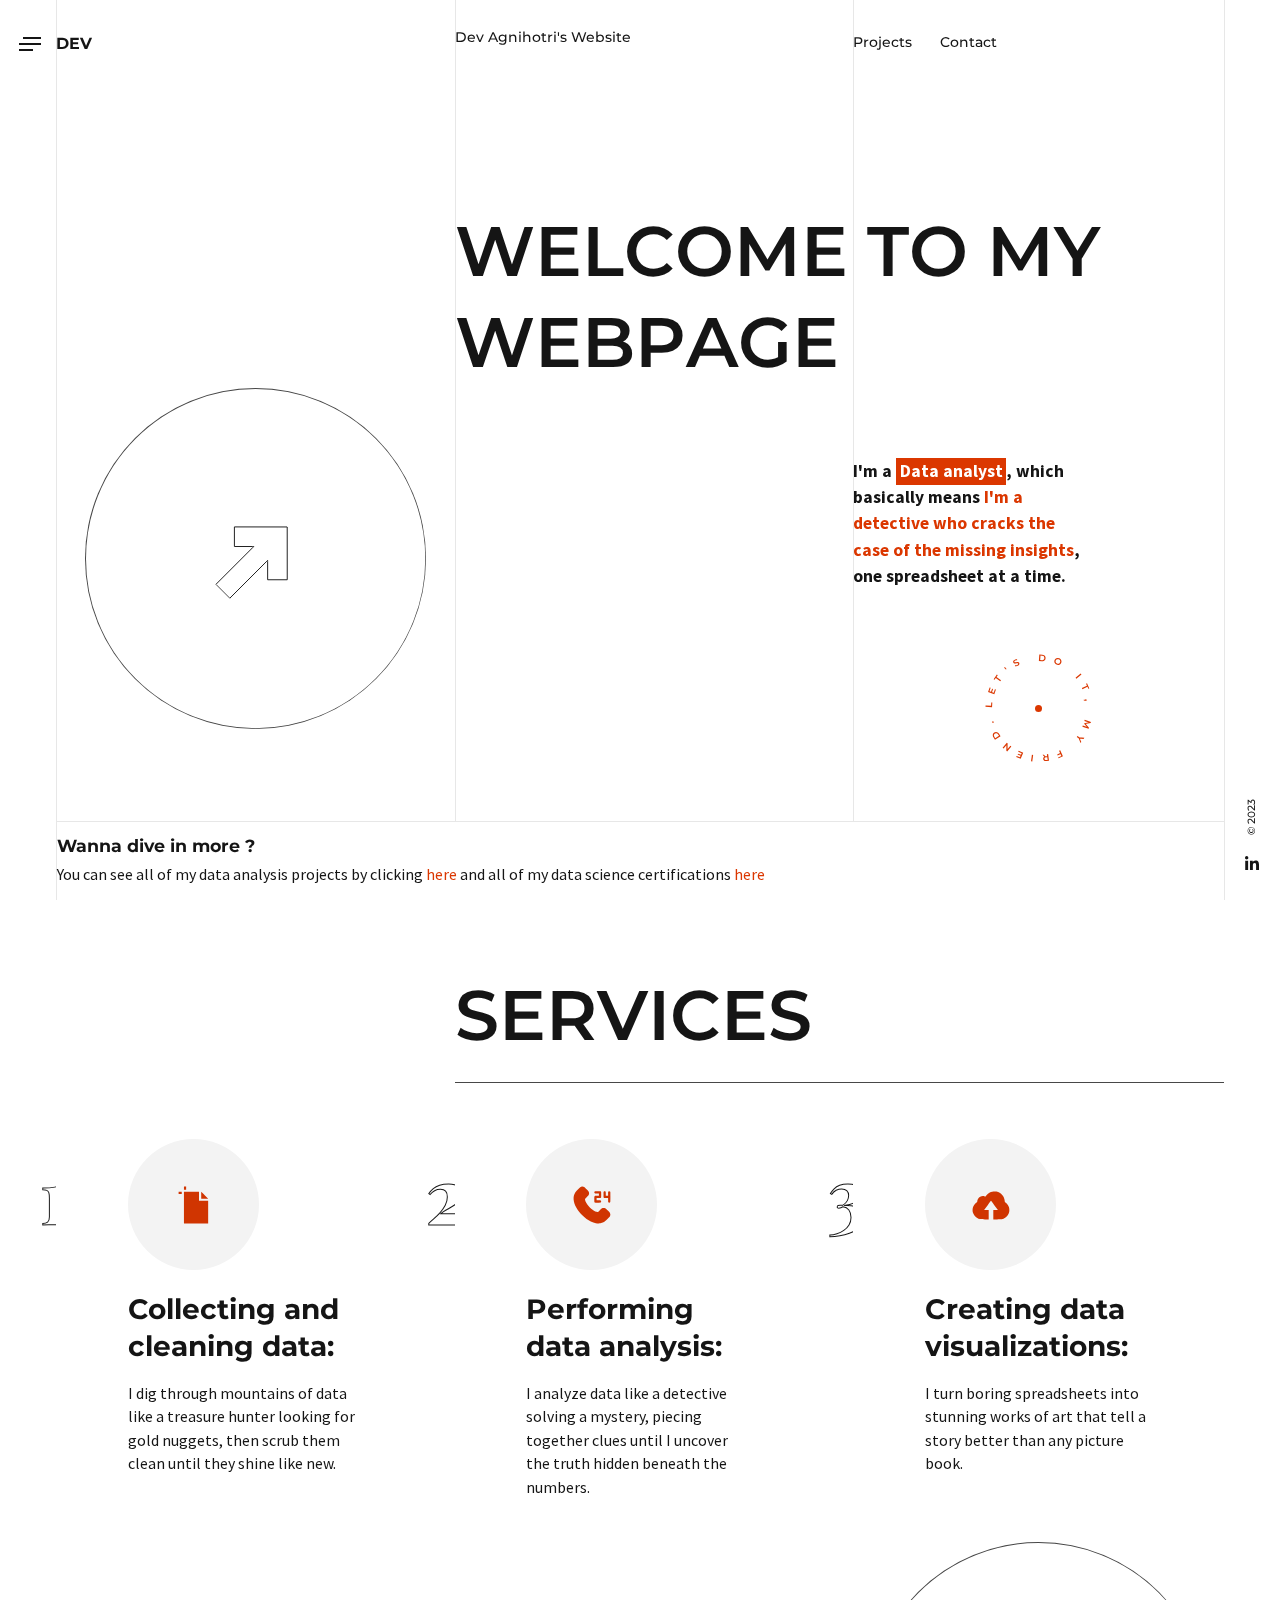
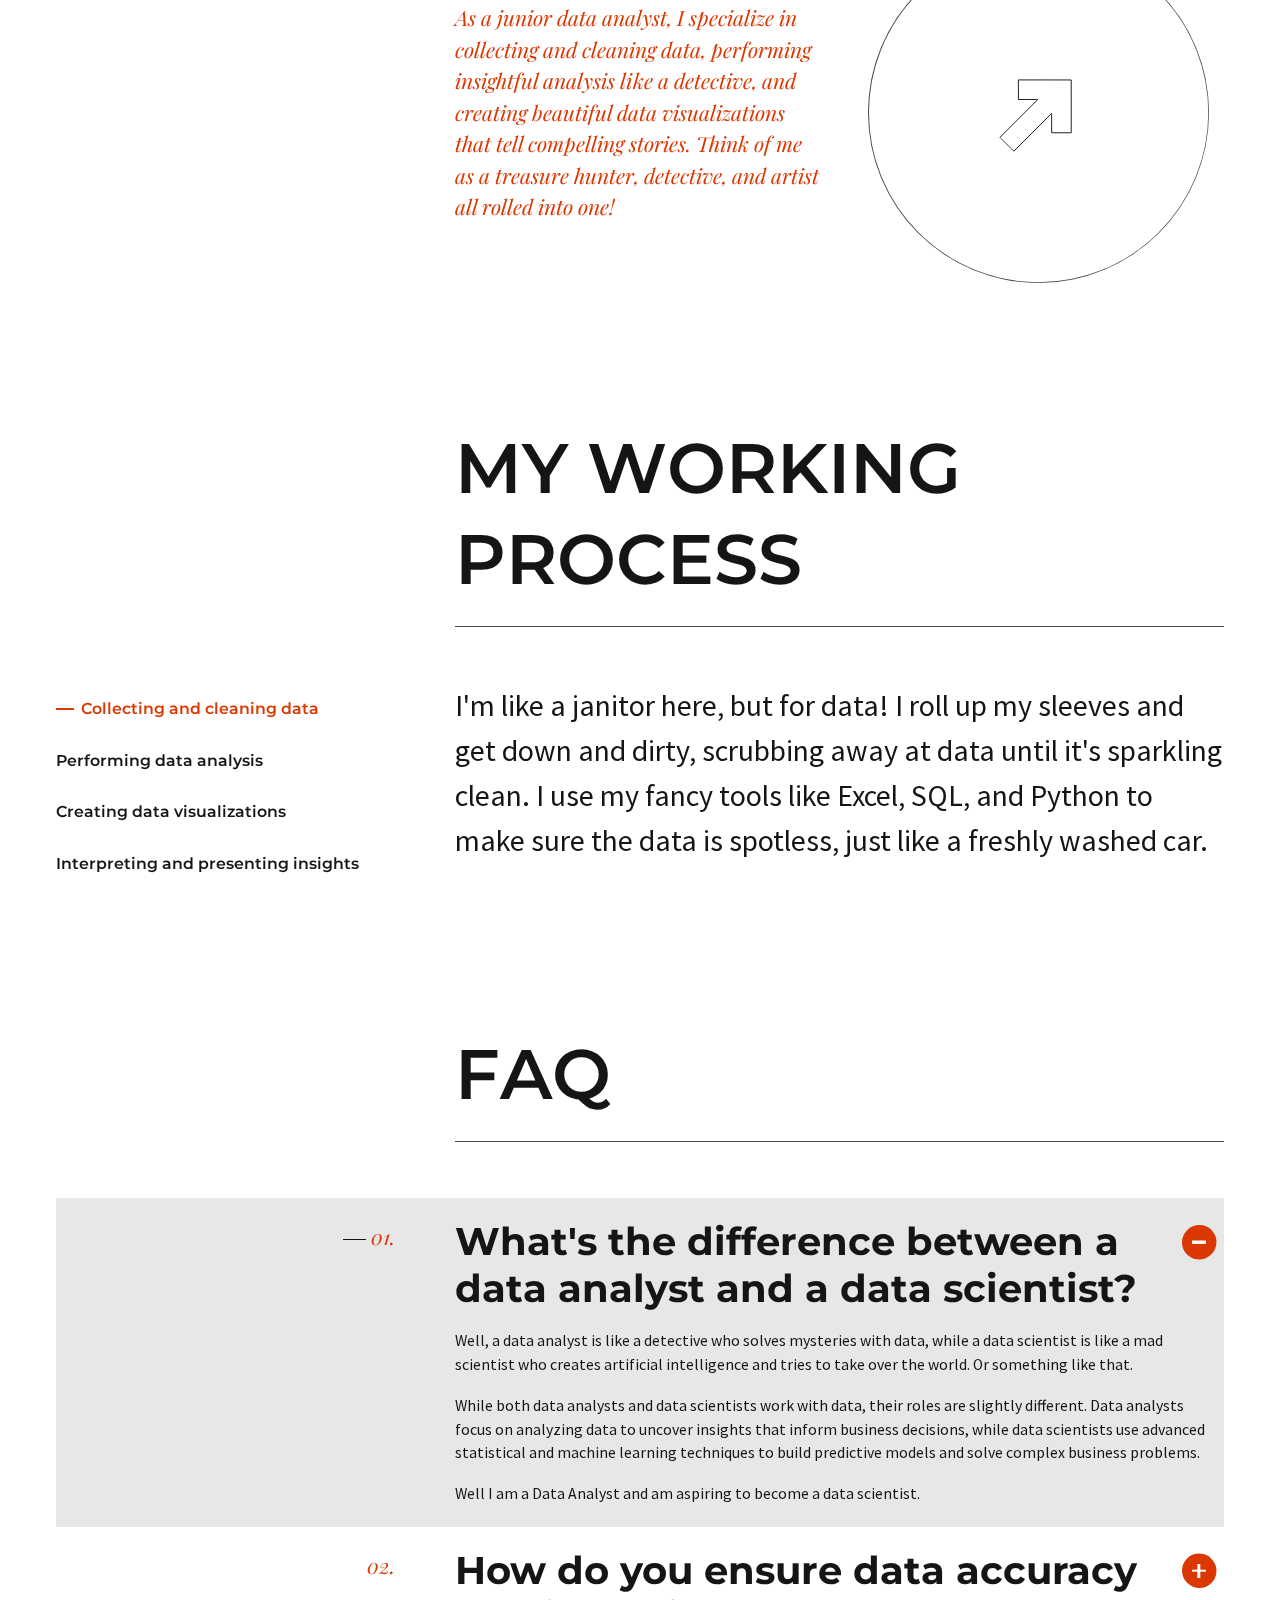
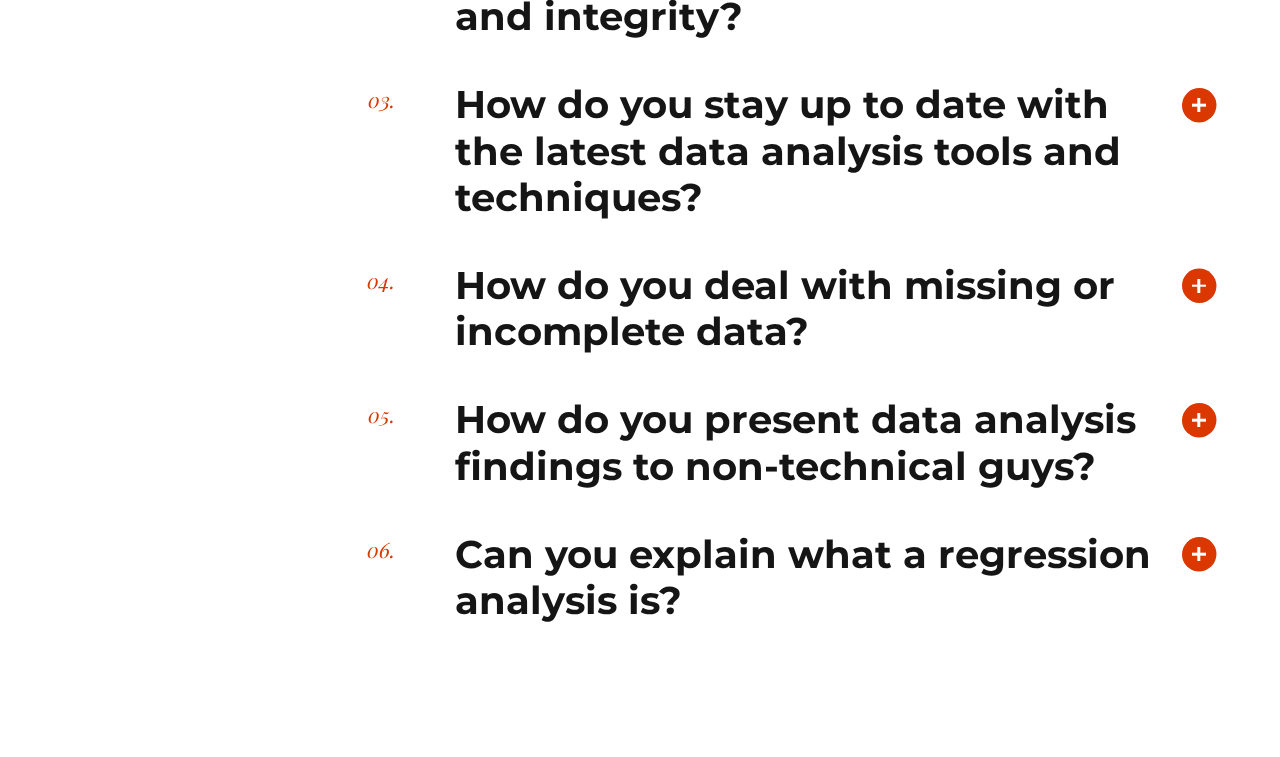
<file: index.html>
<!DOCTYPE html><html lang="en">

<head>

    <meta charset="utf-8">

    <title>Dev's Website</title>

    <meta name="description" content="Description">
    <meta http-equiv="X-UA-Compatible" content="IE=edge">
    <meta name="viewport" content="width=device-width, initial-scale=1, maximum-scale=2">
        
    <link rel="icon" href="assets/img/favicon/fav.png" sizes="32x32"/>
    <link rel="icon" href="assets/img/favicon/fav.png" sizes="192x192"/>
    <link rel="apple-touch-icon" href="assets/img/favicon/fav.png"/>

    <link rel="stylesheet" href="assets/css/style.css">
    <link rel="preload" href="assets/fonts/source-sans-pro-v21-latin/source-sans-pro-v21-latin-regular.woff2" as="font" type="font/woff2" crossorigin>
<link rel="preload" href="assets/fonts/source-sans-pro-v21-latin/source-sans-pro-v21-latin-700.woff2" as="font" type="font/woff2" crossorigin>
<link rel="preload" href="assets/fonts/montserrat-v25-latin/montserrat-v25-latin-700.woff2" as="font" type="font/woff2" crossorigin>
<link rel="preload" href="assets/fonts/montserrat-v25-latin/montserrat-v25-latin-600.woff2" as="font" type="font/woff2" crossorigin>
<link rel="preload" href="assets/fonts/montserrat-v25-latin/montserrat-v25-latin-500.woff2" as="font" type="font/woff2" crossorigin>
<link rel="preload" href="assets/fonts/playfair-display-v30-latin/playfair-display-v30-latin-regular.woff2" as="font" type="font/woff2" crossorigin>
<link rel="preload" href="assets/fonts/playfair-display-v30-latin/playfair-display-v30-latin-italic.woff2" as="font" type="font/woff2" crossorigin>
<link rel="preload" href="assets/fonts/playfair-display-v30-latin/playfair-display-v30-latin-900.woff2" as="font" type="font/woff2" crossorigin>

</head>

<body>

	<main class="main">

		<header class="header">
    <div class="container">
        <div class="row gy-0 justify-content-between justify-content-md-start">
            <div class="col col-md-1_3">
                <div class="header-brand">
                    <div class="mnu-btn absolute-left crm h-amin">
                        <svg width="32" height="32" viewBox="0 0 32 32" xmlns="http://www.w3.org/2000/svg">
                        <rect x="9" y="9" height="2" width="18"></rect>
                        <rect x="5" y="15" height="2" width="22"></rect>
                        <rect x="5" y="21" height="2" width="14"></rect>
                        </svg>
                    </div>
                    <a href="index.html" class="logo" title="SLE">
                        <strong>DEV</strong>
                    </a>
                </div>
            </div>
            <div class="col-md-1_3 hf-col b-none b-md-block">
                <div class="header-brand-is hf-amin">
                   Dev Agnihotri's Website
                </div>
            </div>
            <div class="col-auto col-md-1_3 hf-col">
                <nav class="header-nav">
                    <div class="secondary-mnu-outer hf-amin b-none b-md-block">
                        <ul class="secondary-mnu">
                            <li>
                                <a href="projects.html" class="nav-link crs">Projects</a>
                            </li>
                            <li>
                                <a href="contact.html" class="nav-link crs">Contact</a>
                            </li>
                        </ul>
                    </div>
                </nav>
            </div>
        </div>
    </div>
</header>
		
		<article class="main-body">

			<section class="section intro">
				<div class="container">
					<div class="row">
						<div class="col-md-2_3 offset-md-1_3">
							<div class="section-heading section-heading-mb-none intro-heading">
								<h1>Welcome to my webpage</h1>
							</div>
						</div>
					</div>
					<div class="row">
						<div class="col-md-1_3 col-g b-none b-md-block">
							<div class="btn-outer btn-center btn-hover">
								<a href="projects.html" class="btn btn-icon-r45 btn-main">
									<div class="btn-icon">
										<svg class="cd-icon" width="85" height="103" viewBox="0 0 85 103" xmlns="http://www.w3.org/2000/svg"><path d="M31.5513 59.1895L31.5513 0.499998L53.4741 0.499999L53.4741 59.1895L53.4741 60.3953L54.3274 59.5433L68.7931 45.0989L84.2924 60.5754L42.5125 102.293L0.732602 60.575L16.2319 45.0985L30.698 59.5433L31.5513 60.3953L31.5513 59.1895Z"/></svg>
									</div>
									<span class="btn-text">Discover</span>
									<svg class="sd-stroke" width="390" height="390"><circle class="cdb-circle" cx="50%" cy="50%" r="50%"/></svg>
								</a>
							</div>
						</div>
						<div class="col-md-1_3 offset-md-1_3">
							<div class="intro-info">
								<p class="intro-desc"><strong class="intro-desc-anim">I'm a <mark>Data analyst</mark>, which basically means <span>I'm a detective who cracks the case of the missing insights</span>, one spreadsheet at a time.</strong></p>
								<div class="text-circle intro-text-circle">
									<svg xmlns="http://www.w3.org/2000/svg" xmlns:xlink="http://www.w3.org/1999/xlink" viewBox="0 0 500 500">
										<path d="M 250, 250m -250, 0a 250,250 0 0,1 500,0a 250,250 0 0,1 -500,0" fill="none" id="intro-textcircle"></path>
										<text dy="40" textLength="300%"><textPath xlink:href="#intro-textcircle" textLength="300%">Let's do it, my friend.</textPath></text>
									</svg>
								</div>
							</div>
						</div>
					</div>
				</div>
			</section>
			<section class="section">
				<div class="container">
					<div class="row">
						<div class="col-md-2_3 offset-md-1_3">
							<div class="section-heading">
								<h2>Services</h2>
								<div class="sh-line"></div>
							</div>
						</div>
					</div>
					<div class="row gy-3 iitems icon-items-counter">
						<div class="col-sm-1_2 col-lg-1_3">
							<a href="projects.html" class="iitem">
								<div class="iitem-center">
									<div class="iitem-icon iitem-icon-accent svg-fill svg-accent-fill">
										<svg width="40" height="40" viewBox="0 0 40 40" xmlns="http://www.w3.org/2000/svg">
											<path fill-rule="evenodd" clip-rule="evenodd" d="M10.9421 3.14492V4.69023H12.0398H13.1375V3.14492V1.59961H12.0398H10.9421V3.14492ZM5.6001 7.92461V9.00273H7.17343H8.74676V7.92461V6.84648H7.17343H5.6001V7.92461ZM10.9421 22.623V38.3996H23.0531H35.1641V27.1152V15.8309H30.5905H26.0168V11.3387V6.84648H18.4795H10.9421V22.623ZM28.2122 10.2605V13.6746H31.7061H35.2001L31.7247 10.2605C29.8132 8.38281 28.241 6.84648 28.2308 6.84648C28.2205 6.84648 28.2122 8.38281 28.2122 10.2605Z"/>
										</svg>
									</div>
									<h3 class="item-heading-large">Collecting and cleaning data:</h3>
									<p class="item-desc">I dig through mountains of data like a treasure hunter looking for gold nuggets, then scrub them clean until they shine like new.</p>
									<div class="iitem-numb-abs iitem-numb-abs-1"><span>1</span></div>
								</div>
							</a>
						</div>
						<div class="col-sm-1_2 col-lg-1_3">
							<a href="contact.html" class="iitem">
								<div class="iitem-center">
									<div class="iitem-icon iitem-icon-accent svg-fill svg-accent-fill">
										<svg width="40" height="40" viewBox="0 0 40 40" xmlns="http://www.w3.org/2000/svg">
											<path fill-rule="evenodd" clip-rule="evenodd" d="M9.33655 1.74327C8.56916 1.98898 8.28189 2.22539 6.14661 4.36797C4.04081 6.48094 3.60922 6.98114 2.98579 8.03071C0.762063 11.7744 1.23068 17.0369 4.27695 22.5324C7.49235 28.3331 13.0695 33.6681 18.8059 36.4306C20.539 37.2653 22.1198 37.8091 23.8403 38.1625C25.0517 38.4113 27.3288 38.4781 28.4156 38.2967C29.3435 38.1418 30.6727 37.7105 31.4167 37.3229C32.7953 36.6046 33.5277 35.9935 35.9625 33.5298C37.5521 31.9213 37.7571 31.6864 37.998 31.197C38.5017 30.1737 38.5184 29.1375 38.0472 28.1293C37.8416 27.6892 37.6111 27.4308 35.7978 25.6075C33.6523 23.4503 33.4076 23.2569 32.5381 23.03C31.7248 22.8179 30.855 22.9219 30.0007 23.3333C29.6779 23.4888 29.2283 23.8901 27.8434 25.2591L26.094 26.9884L25.6143 26.9787C22.9932 26.9257 18.3351 23.5159 15.3332 19.4527C13.9336 17.5583 13.1161 15.7994 13.0351 14.5081L12.9976 13.9098L14.65 12.2397C15.5589 11.3212 16.4001 10.4239 16.5194 10.2457C17.2007 9.22791 17.288 7.93774 16.7531 6.79311C16.5602 6.3802 16.2943 6.08293 14.5424 4.32051C13.4471 3.21866 12.3972 2.21819 12.2092 2.09714C11.4508 1.60868 10.2275 1.45796 9.33655 1.74327ZM23.1311 6.24467C22.3517 6.52797 22.0797 7.35826 22.5576 7.99535C22.8853 8.43218 22.9575 8.44536 25.0232 8.44536H26.8964V9.59316V10.741L25.0088 10.7633C23.1869 10.785 23.1121 10.7915 22.8567 10.9505C22.6998 11.0482 22.5306 11.2427 22.4407 11.4287C22.2938 11.7324 22.2897 11.8232 22.3097 14.3373C22.3296 16.8409 22.3356 16.9396 22.4807 17.1356C22.5635 17.2474 22.7382 17.4118 22.8689 17.5009C23.1047 17.6616 23.1275 17.6629 25.7396 17.6629C28.1656 17.6629 28.3924 17.6524 28.6233 17.5294C29.0009 17.3282 29.2096 16.922 29.1763 16.4537C29.1454 16.0202 28.9833 15.756 28.6146 15.5385C28.3902 15.4062 28.218 15.3927 26.4829 15.3721L24.5954 15.3498V14.2052V13.0606L26.5548 13.0394C28.7485 13.0156 28.7364 13.0183 29.0487 12.4682C29.1914 12.2171 29.1974 12.102 29.1974 9.63888C29.1974 7.22699 29.1889 7.05452 29.0558 6.79347C28.978 6.64059 28.7919 6.43939 28.6424 6.34628C28.3722 6.17806 28.355 6.17691 25.8897 6.16034C23.9093 6.14709 23.3529 6.16409 23.1311 6.24467ZM36.9484 6.20989C36.6122 6.31524 36.3369 6.56044 36.2166 6.8616C36.1206 7.10176 36.1005 7.46355 36.1005 8.95088V10.7497H34.9534H33.8062L33.7849 8.84654C33.7647 7.05466 33.7548 6.93174 33.6152 6.74465C33.3334 6.3668 33.1036 6.24899 32.649 6.24899C32.1942 6.24899 31.9644 6.36695 31.6827 6.74479C31.5391 6.93735 31.5344 7.0291 31.5344 9.63355C31.5344 12.25 31.5385 12.329 31.6848 12.5268C31.7676 12.6386 31.9423 12.8029 32.073 12.8921C32.3046 13.05 32.359 13.0541 34.2023 13.0541H36.0939L36.1152 14.9862L36.1365 16.9183L36.333 17.1762C36.8439 17.8466 37.8728 17.7615 38.2684 17.0159C38.3942 16.7788 38.4015 16.4995 38.3999 11.9391C38.3984 7.38988 38.3907 7.09621 38.2646 6.81825C38.0513 6.34794 37.4277 6.05967 36.9484 6.20989Z"/>
										</svg>
									</div>
									<h3 class="item-heading-large">Performing data analysis:</h3>
									<p class="item-desc">I analyze data like a detective solving a mystery, piecing together clues until I uncover the truth hidden beneath the numbers.</p>
									<div class="iitem-numb-abs"><span>2</span></div>
								</div>
							</a>
						</div>
						<div class="col-sm-1_2 col-lg-1_3">
							<a href="certifications.html" class="iitem">
								<div class="iitem-center">
									<div class="iitem-icon iitem-icon-accent svg-fill svg-accent-fill">
										<svg width="40" height="40" viewBox="0 0 40 40" xmlns="http://www.w3.org/2000/svg">
											<path fill-rule="evenodd" clip-rule="evenodd" d="M22.4099 6.4251C20.8605 6.59066 19.104 7.24761 17.6981 8.18752C16.8903 8.72757 15.4885 10.1545 14.9339 11.0013C14.6308 11.4641 14.4795 11.6351 14.3966 11.6087C14.3331 11.5884 14.0539 11.4909 13.776 11.392C11.294 10.5084 8.58401 11.4617 7.11566 13.735C6.59398 14.5426 6.29091 15.4562 6.21222 16.4584L6.16855 17.0142L5.51696 17.48C2.06483 19.9477 0.713444 24.3781 2.19503 28.3709C3.08862 30.779 5.15462 32.8747 7.52864 33.7811C8.99052 34.3392 9.62974 34.4004 14.0049 34.4004H17.6981V29.7304V25.0603H15.396H13.0938L16.52 20.4268C18.4043 17.8783 19.9704 15.7932 20.0001 15.7932C20.0298 15.7932 21.5958 17.8783 23.4802 20.4268L26.9063 25.0603H24.6042H22.302V29.7304V34.4004H25.9953C30.3704 34.4004 31.0096 34.3392 32.4715 33.7811C34.8512 32.8726 36.9095 30.7847 37.8051 28.3709C39.2868 24.378 37.9354 19.9477 34.4829 17.4798L33.831 17.0137L33.782 16.2758C33.4614 11.4489 30.119 7.55882 25.4672 6.59847C24.7317 6.44662 23.0832 6.35315 22.4099 6.4251Z"/>
										</svg>                                        
									</div>
									<h3 class="item-heading-large">Creating data visualizations:</h3>
									<p class="item-desc">I turn boring spreadsheets into stunning works of art that tell a story better than any picture book.</p>
									<div class="iitem-numb-abs"><span>3</span></div>
								</div>
							</a>
						</div>
					</div>
					<div class="row">
						<div class="col-1">
							<div class="section-footer">
								<div class="row align-items-md-center">
									<div class="col-md-2_3 col-lg-1_3 offset-lg-1_3">
										<div class="section-footer-content accent-color article">
											<p>As a junior data analyst, I specialize in collecting and cleaning data, performing insightful analysis like a detective, and creating beautiful data visualizations that tell compelling stories. Think of me as a treasure hunter, detective, and artist all rolled into one!</p>
										</div>
									</div>
									<div class="col-md-1_3 col-gr">
										<div class="btn-outer btn-center btn-anim btn-hover">
											<a href="contact.html" class="btn btn-main crh btn-icon-r45">
												<div class="btn-icon">
													<svg class="cd-icon" width="85" height="103" viewBox="0 0 85 103" xmlns="http://www.w3.org/2000/svg">
														<path d="M31.5513 59.1895L31.5513 0.499998L53.4741 0.499999L53.4741 59.1895L53.4741 60.3953L54.3274 59.5433L68.7931 45.0989L84.2924 60.5754L42.5125 102.293L0.732602 60.575L16.2319 45.0985L30.698 59.5433L31.5513 60.3953L31.5513 59.1895Z"></path>
													</svg>
												</div>
												<span class="btn-text">Contact me</span>
												<svg class="sd-stroke" width="390" height="390"><circle class="cdb-circle" cx="50%" cy="50%" r="50%"></circle></svg>
											</a>
										</div>
									</div>
								</div>
							</div>
						</div>
					</div>
				</div>
			</section>
			<section class="section">
				<div class="container">
					<div class="row">
						<div class="col-md-2_3 offset-md-1_3">
							<div class="section-heading">
								<h2>MY WORKING PROCESS</h2>
								<div class="sh-line"></div>
							</div>
						</div>
					</div>
					<div class="tabs tabs-vertical">
						<div class="row gy-0">
							<div class="col-md-1_3">
								<ul class="tabs-nav">
									<li class="crs active"><span>Collecting and cleaning data</span></li>
									<li><span> Performing data analysis</span></li>
									<li><span> Creating data visualizations</span></li>
									<li><span>Interpreting and presenting insights</span></li>
								</ul>
							</div>
							<div class="col-md-2_3">
								<div class="tabs-container">
									<div class="tabs-item article active">
										<p class="v-para">I'm like a janitor here, but for data! I roll up my sleeves and get down and dirty, scrubbing away at data until it's sparkling clean. I use my fancy tools like Excel, SQL, and Python to make sure the data is spotless, just like a freshly washed car.</p>
									</div>
									<div class="tabs-item article">
										<p class="v-para">I put on my detective hat and get down to business, analyzing data like a pro. I dig deep, asking tough questions and looking for patterns and insights that others might miss. It's like a puzzle, and I love putting the pieces together to solve it.</p>
										
									</div>
									<div class="tabs-item article">
										<p class="v-para">I'm like a magician now, turning data into beautiful pictures that tell a story. I use tools like Python's matplotlib and Power BI to create graphs and charts that are so pretty, they'll make your heart skip a beat.</p>
										
									</div>
									<div class="tabs-item article">
										<p class="v-para">I'm like a storyteller here, taking complex data and turning it into a tale that everyone can understand. I use my charm and charisma to deliver insights in a way that's engaging and easy to follow. I make the data dance, baby!</p>
										
									</div>
								</div>
							</div>
						</div>
					</div>
				</div>
			</section>
			<section class="section">
				<div class="container">
					<div class="row">
						<div class="col-md-2_3 offset-md-1_3">
							<div class="section-heading">
								<h2>FAQ</h2>
								<div class="sh-line"></div>
							</div>
						</div>
					</div>
					<div class="row">
						<div class="col-1">
							<div class="accordion">
								<ul class="list-style-none accordion-list">
									<li class="accordion-item active">
										<div class="row gy-0">
											<div class="col-md-1_3">
												<div class="accordion-counter-outer">
													<div class="accordion-counter">01.</div>
												</div>
											</div>
											<div class="col-md-2_3">
												<div class="accordion-toggle">
													<div class="accordion-heading">What's the difference between a data analyst and a data scientist?</div>
													<div class="accordion-btn">
														<div class="btn btn-min crm mc"><div></div></div>
													</div>
												</div>
												<div class="accordion-content article" style="display:block;">
													<p>Well, a data analyst is like a detective who solves mysteries with data, while a data scientist is like a mad scientist who creates artificial intelligence and tries to take over the world. Or something like that.</p>
													<p>While both data analysts and data scientists work with data, their roles are slightly different. Data analysts focus on analyzing data to uncover insights that inform business decisions, while data scientists use advanced statistical and machine learning techniques to build predictive models and solve complex business problems.</p>
													<p>Well I am a Data Analyst and am aspiring to become a data scientist.</p>
												</div>
											</div>
										</div>
									</li>
									<li class="accordion-item">
										<div class="row gy-0">
											<div class="col-md-1_3">
												<div class="accordion-counter-outer">
													<div class="accordion-counter">02.</div>
												</div>
											</div>
											<div class="col-md-2_3">
												<div class="accordion-toggle">
													<div class="accordion-heading">How do you ensure data accuracy and integrity?</div>
													<div class="accordion-btn">
														<div class="btn btn-min crm mc"><div></div></div>
													</div>
												</div>
												<div class="accordion-content article">
													<p>I use a magic wand and sprinkle fairy dust on the data to make sure it's accurate and pure. Just kidding! I use a variety of data validation techniques and tools to ensure data accuracy and integrity.</p>
													<p>As a data analyst, I use a variety of tools and techniques to ensure the accuracy and integrity of data. This includes data cleaning and validation, careful documentation of data sources and cleaning processes, and ongoing monitoring of data quality.</p>
													
												</div>
											</div>
										</div>
									</li>
									<li class="accordion-item">
										<div class="row gy-0">
											<div class="col-md-1_3">
												<div class="accordion-counter-outer">
													<div class="accordion-counter">03.</div>
												</div>
											</div>
											<div class="col-md-2_3">
												<div class="accordion-toggle">
													<div class="accordion-heading"> How do you stay up to date with the latest data analysis tools and techniques?</div>
													<div class="accordion-btn">
														<div class="btn btn-min crm mc"><div></div></div>
													</div>
												</div>
												<div class="accordion-content article">
													<p>I attend wizarding school and study divination so I can predict the future of data analysis. Or, you know, I just read industry publications and attend conferences like a normal person.</p>
													<p>As a data analyst, I am always learning and exploring new tools and techniques. I attend conferences and webinars, read industry publications and blogs, and participate in online communities to stay informed and up to date with the latest trends and best practices.</p>
												</div>
											</div>
										</div>
									</li>
									<li class="accordion-item">
										<div class="row gy-0">
											<div class="col-md-1_3">
												<div class="accordion-counter-outer">
													<div class="accordion-counter">04.</div>
												</div>
											</div>
											<div class="col-md-2_3">
												<div class="accordion-toggle">
													<div class="accordion-heading"> How do you deal with missing or incomplete data?</div>
													<div class="accordion-btn">
														<div class="btn btn-min crm mc"><div></div></div>
													</div>
												</div>
												<div class="accordion-content article">
													<p> Ah, the classic case of missing data - it's like trying to complete a puzzle without all the pieces. But fear not, my friend, as a data analyst, I have a few tricks up my sleeve. One way we deal with missing data is through imputation - basically, we fill in the missing pieces with educated guesses based on what we know about the other data points. Think of it like trying to piece together what happened on a first date, even though your crush didn't tell you everything. We use context clues and our own intuition to fill in the gaps.</p>
													<p>Dealing with missing or incomplete data is an important aspect of data analysis. Depending on the nature and extent of the missing data, there are several imputation techniques and data cleaning processes that can be used to ensure that the data is as complete and accurate as possible.</p>
												</div>
											</div>
										</div>
									</li>
									<li class="accordion-item">
										<div class="row gy-0">
											<div class="col-md-1_3">
												<div class="accordion-counter-outer">
													<div class="accordion-counter">05.</div>
												</div>
											</div>
											<div class="col-md-2_3">
												<div class="accordion-toggle">
													<div class="accordion-heading">How do you present data analysis findings to non-technical guys?</div>
													<div class="accordion-btn">
														<div class="btn btn-min crm mc"><div></div></div>
													</div>
												</div>
												<div class="accordion-content article">
													<p>Ah, the age-old question of how to make data analysis accessible to non-technical guys.
														 It's like trying to explain the concept of love to a person like me - 
														 you want to make sure you're using language that I'd understand. 
														 So, what I like to do is use analogies and metaphors to help make
														  the data come to life. For example, if I'm presenting data about
														   customer satisfaction, I might say that our customers are as 
														happy as a pig in mud. I also like to use visuals, like charts and graphs, 
														to help illustrate my points. It's all about finding a way to connect the 
														data to something that everyone can relate to.</p>
													<p>Presenting data analysis findings to non-technical guys is a crucial part of the data analyst's role. It requires the ability to communicate complex information in a clear and concise manner using visual aids, storytelling techniques, and plain language.</p>
												</div>
											</div>
										</div>
									</li>
									<li class="accordion-item">
										<div class="row gy-0">
											<div class="col-md-1_3">
												<div class="accordion-counter-outer">
													<div class="accordion-counter">06.</div>
												</div>
											</div>
											<div class="col-md-2_3">
												<div class="accordion-toggle">
													<div class="accordion-heading">Can you explain what a regression analysis is?</div>
													<div class="accordion-btn">
														<div class="btn btn-min crm mc"><div></div></div>
													</div>
												</div>
												<div class="accordion-content article">
													<p>Oh, regression analysis? You mean that fancy way of figuring out 
														if your crush is really into you or not? It's like trying to
														 solve a complex equation, except with data. We use it to see 
														 how one variable relates to another, and to make predictions 
														 about future outcomes. So, if you're wondering if your crush 
														 really likes you back, you could use regression analysis to 
														 look at factors like how often they text you, how much time 
														 they spend with you, and if they laugh at your jokes. Of course, 
														 the analysis won't give you a 100% accurate answer, but it can 
														 give you some pretty good clues.<br>and the good thing is I'll 
														 get it done for you.</p>
													<p>Regression analysis is a statistical technique used to analyze 
														the relationship between two or more variables. It is commonly 
														used to predict future outcomes or to identify the strength and 
														direction of the relationship between variables.</p>
												</div>
											</div>
										</div>
									</li>
								</ul>
							</div>
						</div>
					</div>
				</div>
			</section>

		</article>

		<!-- Begin footer -->
<footer class="footer footer-fixed">
    <div class="footer-container">
        <nav class="social-links-nav">
            <ul class="social-links">
                <li>
                    <a href="https://www.linkedin.com/in/dev-agnihotri/" class="crm" aria-label="Linkedin" rel="noopener nofollow">
                        <svg width="32" height="32" xmlns="http://www.w3.org/2000/svg" viewBox="0 0 448 512"><path d="M100.28 448H7.4V148.9h92.88zM53.79 108.1C24.09 108.1 0 83.5 0 53.8a53.79 53.79 0 0 1 107.58 0c0 29.7-24.1 54.3-53.79 54.3zM447.9 448h-92.68V302.4c0-34.7-.7-79.2-48.29-79.2-48.29 0-55.69 37.7-55.69 76.7V448h-92.78V148.9h89.08v40.8h1.3c12.4-23.5 42.69-48.3 87.88-48.3 94 0 111.28 61.9 111.28 142.3V448z"></path></svg>
                    </a>
                </li>
            </ul>
        </nav>
        <div class="copyright">© 2023 </div>
    </div>
</footer><!-- End footer -->

<div class="lines">
    <div class="container">
        <div class="row gy-0">
            <div class="col"></div>
            <div class="col"></div>
            <div class="col"></div>
        </div>
    </div>
</div>

<div class="preloader active"><div></div></div>

<div class="template open">
    <div class="container">
        <div class="template-container">
            <div class="template-heading">Wanna dive in more ?</div>
            <div class="template-desc">
                You can see all of my data analysis projects by clicking
                <a class="crs template-buy"
                    href="projects.html"
                    aria-label="HTML5" rel="noopener">
                     here
                </a>
                and all of my data science certifications 
                <a class="crs template-buy"
                    href="certifications.html"
                    aria-label="WordPress" rel="noopener">
                    here
                </a> 
            </div>
        </div>
    </div>
</div>

        <nav class="spf main-menu">
    <div class="mm-container">
        <div></div>
        <div class="mm-body">
            <div class="container">
                <div class="row gy-0">
                    <div class="col-md-2_3">
                        <div class="mm-outer">
                            <ul class="mm-list">
                                <li>
                                    <a data-title="Home" href="index.html"><span>Home</span></a>
                                </li>
                                <li>
                                    <a data-title="Projects" href="projects.html"><span>projects</span></a>
                                </li>
                                <li>
                                    <a data-title="Contact" href="contact.html"><span>Contact</span></a>
                                </li>
								<li>
									<a data-title="Web Dev. Website" href="https://devagnihotri.github.io/DEV/"><span>Web Dev. Website</span></a>
								</li>
                            </ul>
                        </div>
                    </div>
                    <div class="col-md-1_3">
                        <div class="mm-contacts">
                            <div class="mmc-item">
                                <div class="mmc-label">Address:</div>
                                <ul class="mmc-list">
                                    <li><a href="https://devagnihotri.github.io/DEV/" rel="noopener nofollow">Barra-3, Kanpur, Uttar Pradesh</a></li>
                                </ul>
                            </div>
                            <div class="mmc-item">
                                <div class="mmc-label">Phones:</div>
                                <ul class="mmc-list">
                                    <li><a href="#0" class="formingHrefTel crs">+Coming-soon</a></li>
                                    
                                </ul>
                            </div>
                            <div class="mmc-item">
                                <div class="mmc-label">Emails:</div>
                                <ul class="mmc-list">
                                    <li><a href="mailto:devdevagnihotri8@gmail.com">devdevagnihotri8@gmail.com</a></li>
                                </ul>
                            </div>
                            <div class="mmc-item">
                                <ul class="social-links mm-social">
                                    <li>
                                        <a href="https://www.linkedin.com/in/dev-agnihotri/" class="crm" aria-label="Linkedin" rel="noopener nofollow">
                                            <svg width="32" height="32" xmlns="http://www.w3.org/2000/svg" viewBox="0 0 448 512"><path d="M100.28 448H7.4V148.9h92.88zM53.79 108.1C24.09 108.1 0 83.5 0 53.8a53.79 53.79 0 0 1 107.58 0c0 29.7-24.1 54.3-53.79 54.3zM447.9 448h-92.68V302.4c0-34.7-.7-79.2-48.29-79.2-48.29 0-55.69 37.7-55.69 76.7V448h-92.78V148.9h89.08v40.8h1.3c12.4-23.5 42.69-48.3 87.88-48.3 94 0 111.28 61.9 111.28 142.3V448z"></path></svg>
                                        </a>
                                    </li>
                                </ul>
                            </div>
                        </div>
                    </div>
                </div>
            </div>
        </div>
        <div class="lines">
            <div class="container">
                <div class="row gy-0">
                    <div class="col"></div>
                    <div class="col"></div>
                    <div class="col"></div>
                </div>
            </div>
        </div>
    </div>
</nav> 
	</main>

	<script src="assets/libs/lozad/lozad.min.js"></script>
<script src="assets/js/custom.js"></script>

</body>
</html>
</file>
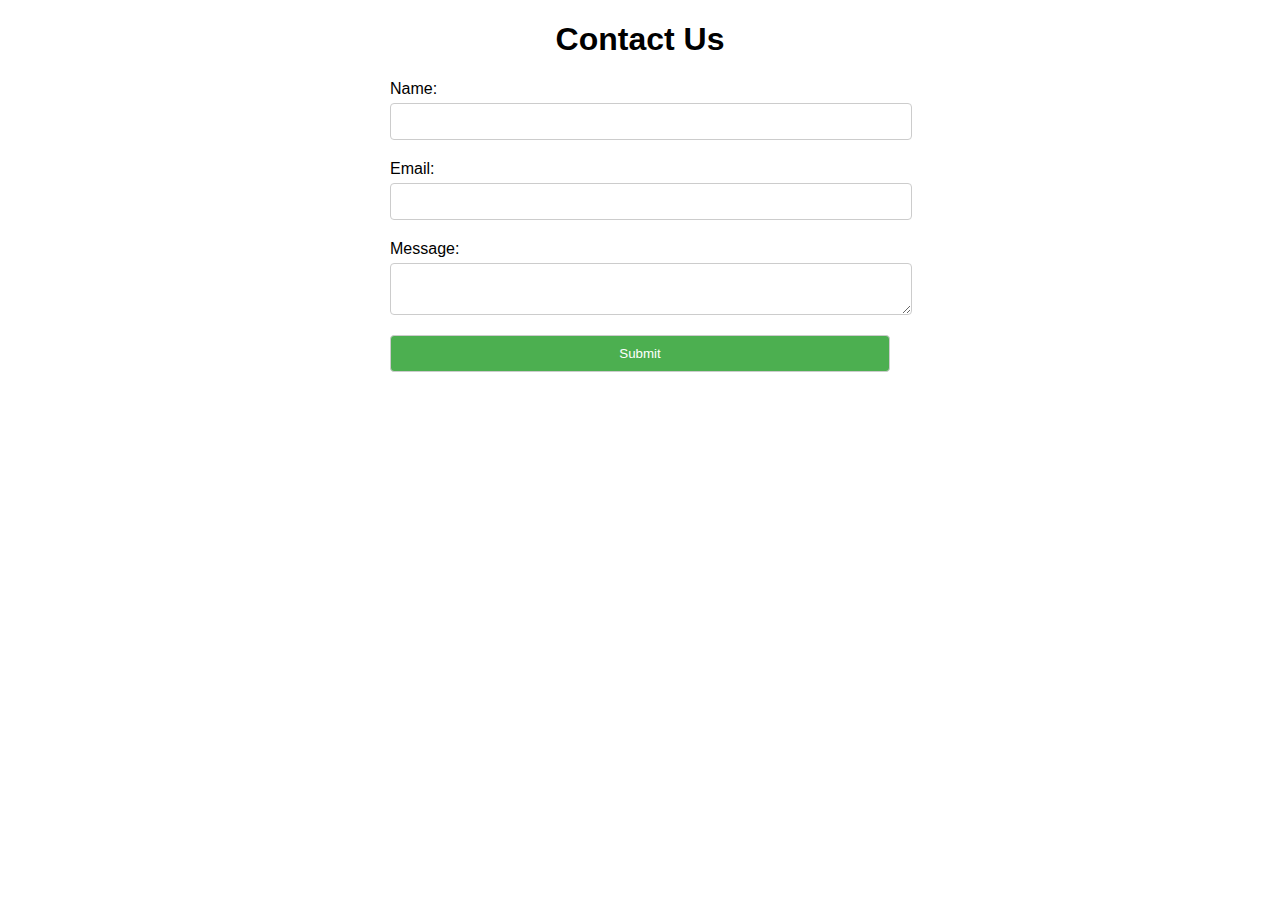
<file: project/form/index.html>
<!DOCTYPE html>
<html>
<head>
	<title>Contact Form</title>
	<link rel="stylesheet" type="text/css" href="style.css">
</head>
<body>
	<h1>Contact Us</h1>
<form method="post"action="https://formsubmit.co/devdevagnihotri8@gmail.com">
		<label for="name">Name:</label>
		<input type="text" name="name" id="name" required>
		<label for="email">Email:</label>
		<input type="email" name="email" id="email" required>
		<label for="message">Message:</label>
		<textarea name="message" id="message" required></textarea>
		<input type="submit" value="Submit">
		<input type="hidden" name="_next" value="https://devagnihotri.github.io/AGNIHOTRI/project/form/thankyou/index.html">
		
	</form>
</body>
</html>
</file>
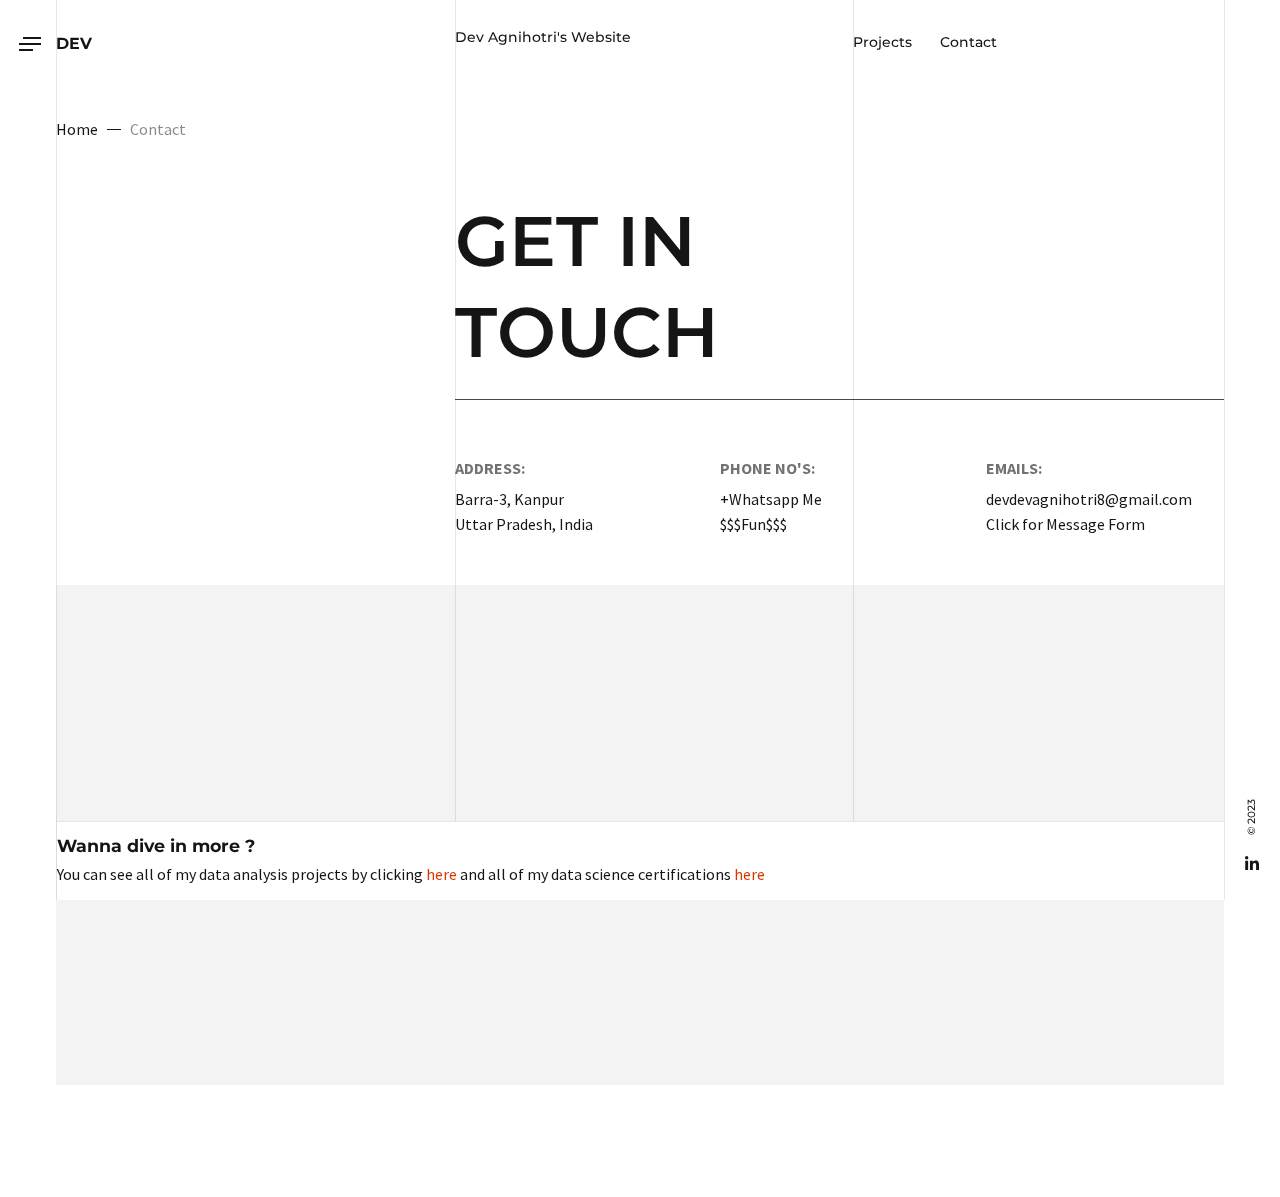
<file: contact.html>
<!DOCTYPE html><html lang="en">

<head>

    <meta charset="utf-8">

    <title>Contact Me</title>

    <meta name="description" content="Description">
    <meta http-equiv="X-UA-Compatible" content="IE=edge">
    <meta name="viewport" content="width=device-width, initial-scale=1, maximum-scale=2">
        
    <link rel="icon" href="assets/img/favicon/fav.png" sizes="32x32"/>
    <link rel="icon" href="assets/img/favicon/fav.png" sizes="192x192"/>
    <link rel="apple-touch-icon" href="assets/img/favicon/fav.png"/>

    <link rel="stylesheet" href="assets/css/style.css">
    <link rel="preload" href="assets/fonts/source-sans-pro-v21-latin/source-sans-pro-v21-latin-regular.woff2" as="font" type="font/woff2" crossorigin>
<link rel="preload" href="assets/fonts/source-sans-pro-v21-latin/source-sans-pro-v21-latin-700.woff2" as="font" type="font/woff2" crossorigin>
<link rel="preload" href="assets/fonts/montserrat-v25-latin/montserrat-v25-latin-700.woff2" as="font" type="font/woff2" crossorigin>
<link rel="preload" href="assets/fonts/montserrat-v25-latin/montserrat-v25-latin-600.woff2" as="font" type="font/woff2" crossorigin>
<link rel="preload" href="assets/fonts/montserrat-v25-latin/montserrat-v25-latin-500.woff2" as="font" type="font/woff2" crossorigin>
<link rel="preload" href="assets/fonts/playfair-display-v30-latin/playfair-display-v30-latin-regular.woff2" as="font" type="font/woff2" crossorigin>
<link rel="preload" href="assets/fonts/playfair-display-v30-latin/playfair-display-v30-latin-italic.woff2" as="font" type="font/woff2" crossorigin>
<link rel="preload" href="assets/fonts/playfair-display-v30-latin/playfair-display-v30-latin-900.woff2" as="font" type="font/woff2" crossorigin>

</head>

<body>

	<main class="main">
		
		<header class="header">
            <div class="container">
                <div class="row gy-0 justify-content-between justify-content-md-start">
                    <div class="col col-md-1_3">
                        <div class="header-brand">
                            <div class="mnu-btn absolute-left crm h-amin">
                                <svg width="32" height="32" viewBox="0 0 32 32" xmlns="http://www.w3.org/2000/svg">
                                <rect x="9" y="9" height="2" width="18"></rect>
                                <rect x="5" y="15" height="2" width="22"></rect>
                                <rect x="5" y="21" height="2" width="14"></rect>
                                </svg>
                            </div>
                            <a href="index.html" class="logo" title="SLE">
                                <strong>DEV</strong>
                            </a>
                        </div>
                    </div>
                    <div class="col-md-1_3 hf-col b-none b-md-block">
                        <div class="header-brand-is hf-amin">
                           Dev Agnihotri's Website
                        </div>
                    </div>
                    <div class="col-auto col-md-1_3 hf-col">
                        <nav class="header-nav">
                            <div class="secondary-mnu-outer hf-amin b-none b-md-block">
                                <ul class="secondary-mnu">
                                    <li>
                                        <a href="projects.html" class="nav-link crs">Projects</a>
                                    </li>
                                    <li>
                                        <a href="contact.html" class="nav-link crs">Contact</a>
                                    </li>
                                </ul>
                            </div>
                        </nav>
                    </div>
                </div>
            </div>
        </header>
		
		<article class="main-body">

			<nav class="bread-crumbs">
				<div class="container">
					<div class="row">
						<div class="col offsel-md-1_3">
							<ol class="bread-crumbs-list">
								<li>
									<a href="index.html">
										<span>Home</span>
									</a>
								</li>
								<li>
									<span>Contact</span>
								</li>
							</ol>
						</div>
					</div>
				</div>
			</nav>
			
			<section class="section">
				<div class="container">
					<div class="row align-items-md-center">
						<div class="col-md-2_3 offset-md-1_3">
							<div class="section-heading">
								<h1>Get in <br> touch</h1>
								<div class="sh-line"></div>
							</div>
							<div class="row gy-3 section-trigger">
								<div class="col-sm-1 col-lg-1_3">
									<div class="contacts-item">
										<div class="ci-heading">Address:</div>
										<ul class="list-style-none ci-list">
											<li>
												<a href="0#" rel="noopener">
													Barra-3, Kanpur <br> Uttar Pradesh, India
												</a>
											</li>
										</ul>
									</div>
								</div>
								<div class="col-sm-1_2 col-lg-1_3">
									<div class="contacts-item">
										<div class="ci-heading">Phone No's:</div>
										<ul class="list-style-none ci-list">
											<li><a href=" https://wa.me/+918318035957?text=I%20visited%20your%20Data%20Analyst%20Website" class="formingHrefTel crs">+Whatsapp Me</a></li>
                                            <li><a href="https://devagnihotri.github.io/FunZone" class="formingHrefTel crs">$$$Fun$$$</a></li>
										</ul>
									</div>
								</div>
								<div class="col-sm-1_2 col-lg-1_3">
									<div class="contacts-item">
										<div class="ci-heading">Emails:</div>
										<ul class="list-style-none ci-list">
											<li><a href="mailto:devdevagnihotri8@gmail.com">devdevagnihotri8@gmail.com</a></li>
                                            <li><a href="./project/form/index.html">Click for Message Form</a></li>
										</ul>
									</div>
								</div>
							</div>
						</div>
					</div>
					<div class="row">
						<div class="col-1">
							<div class="map-outer">
								<div class="map crh">
									<iframe class="lazy" title="Contact map" data-src="https://c4.wallpaperflare.com/wallpaper/62/857/280/middle-earth-map-middle-earth-map-wallpaper-preview.jpg"></iframe>
								</div>
							</div>
						</div>
					</div>
				</div>
			</section>

		</article>

		<!-- Begin footer -->
        <footer class="footer footer-fixed">
            <div class="footer-container">
                <nav class="social-links-nav">
                    <ul class="social-links">
                        <li>
                            <a href="https://www.linkedin.com/in/dev-agnihotri/" class="crm" aria-label="Linkedin" rel="noopener nofollow">
                                <svg width="32" height="32" xmlns="http://www.w3.org/2000/svg" viewBox="0 0 448 512"><path d="M100.28 448H7.4V148.9h92.88zM53.79 108.1C24.09 108.1 0 83.5 0 53.8a53.79 53.79 0 0 1 107.58 0c0 29.7-24.1 54.3-53.79 54.3zM447.9 448h-92.68V302.4c0-34.7-.7-79.2-48.29-79.2-48.29 0-55.69 37.7-55.69 76.7V448h-92.78V148.9h89.08v40.8h1.3c12.4-23.5 42.69-48.3 87.88-48.3 94 0 111.28 61.9 111.28 142.3V448z"></path></svg>
                            </a>
                        </li>
                    </ul>
                </nav>
                <div class="copyright">© 2023 </div>
            </div>
        </footer>
<!-- End footer -->

<div class="lines">
    <div class="container">
        <div class="row gy-0">
            <div class="col"></div>
            <div class="col"></div>
            <div class="col"></div>
        </div>
    </div>
</div>

<div class="preloader active"><div></div></div>

<div class="template open">
    <div class="container">
        <div class="template-container">
            <div class="template-heading">Wanna dive in more ?</div>
            <div class="template-desc">
                You can see all of my data analysis projects by clicking
                <a class="crs template-buy"
                    href="projects.html"
                    aria-label="HTML5" rel="noopener">
                     here
                </a>
                and all of my data science certifications 
                <a class="crs template-buy"
                    href="certifications.html"
                    aria-label="WordPress" rel="noopener">
                    here
                </a> 
            </div>
        </div>
    </div>
</div>

<nav class="spf main-menu">
    <div class="mm-container">
        <div></div>
        <div class="mm-body">
            <div class="container">
                <div class="row gy-0">
                    <div class="col-md-2_3">
                        <div class="mm-outer">
                            <ul class="mm-list">
                                <li>
                                    <a data-title="Home" href="index.html"><span>Home</span></a>
                                </li>
                                <li>
                                    <a data-title="Projects" href="projects.html"><span>projects</span></a>
                                </li>
                                <li>
                                    <a data-title="Contact" href="contact.html"><span>Contact</span></a>
                                </li>
								<li>
									<a data-title="Web Dev. Website" href="https://devagnihotri.github.io/DEV/"><span>Web Dev. Website</span></a>
								</li>
                            </ul>
                        </div>
                    </div>
                    <div class="col-md-1_3">
                        <div class="mm-contacts">
                            <div class="mmc-item">
                                <div class="mmc-label">Address:</div>
                                <ul class="mmc-list">
                                    <li><a href="https://devagnihotri.github.io/DEV/" rel="noopener nofollow">Barra-3, Kanpur, Uttar Pradesh</a></li>
                                </ul>
                            </div>
                            <div class="mmc-item">
                                <div class="mmc-label">Phones:</div>
                                <ul class="mmc-list">
                                    <li><a href="#0" class="formingHrefTel crs">+Coming-soon</a></li>
                                    
                                </ul>
                            </div>
                            <div class="mmc-item">
                                <div class="mmc-label">Emails:</div>
                                <ul class="mmc-list">
                                    <li><a href="mailto:devdevagnihotri8@gmail.com">devdevagnihotri8@gmail.com</a></li>
                                </ul>
                            </div>
                            <div class="mmc-item">
                                <ul class="social-links mm-social">
                                    <li>
                                        <a href="https://www.linkedin.com/in/dev-agnihotri/" class="crm" aria-label="Linkedin" rel="noopener nofollow">
                                            <svg width="32" height="32" xmlns="http://www.w3.org/2000/svg" viewBox="0 0 448 512"><path d="M100.28 448H7.4V148.9h92.88zM53.79 108.1C24.09 108.1 0 83.5 0 53.8a53.79 53.79 0 0 1 107.58 0c0 29.7-24.1 54.3-53.79 54.3zM447.9 448h-92.68V302.4c0-34.7-.7-79.2-48.29-79.2-48.29 0-55.69 37.7-55.69 76.7V448h-92.78V148.9h89.08v40.8h1.3c12.4-23.5 42.69-48.3 87.88-48.3 94 0 111.28 61.9 111.28 142.3V448z"></path></svg>
                                        </a>
                                    </li>
                                </ul>
                            </div>
                        </div>
                    </div>
                </div>
            </div>
        </div>
        <div class="lines">
            <div class="container">
                <div class="row gy-0">
                    <div class="col"></div>
                    <div class="col"></div>
                    <div class="col"></div>
                </div>
            </div>
        </div>
    </div>
</nav>

	</main>

	<script src="assets/libs/lozad/lozad.min.js"></script>
<script src="assets/js/custom.js"></script>

</body>
</html>
</file>
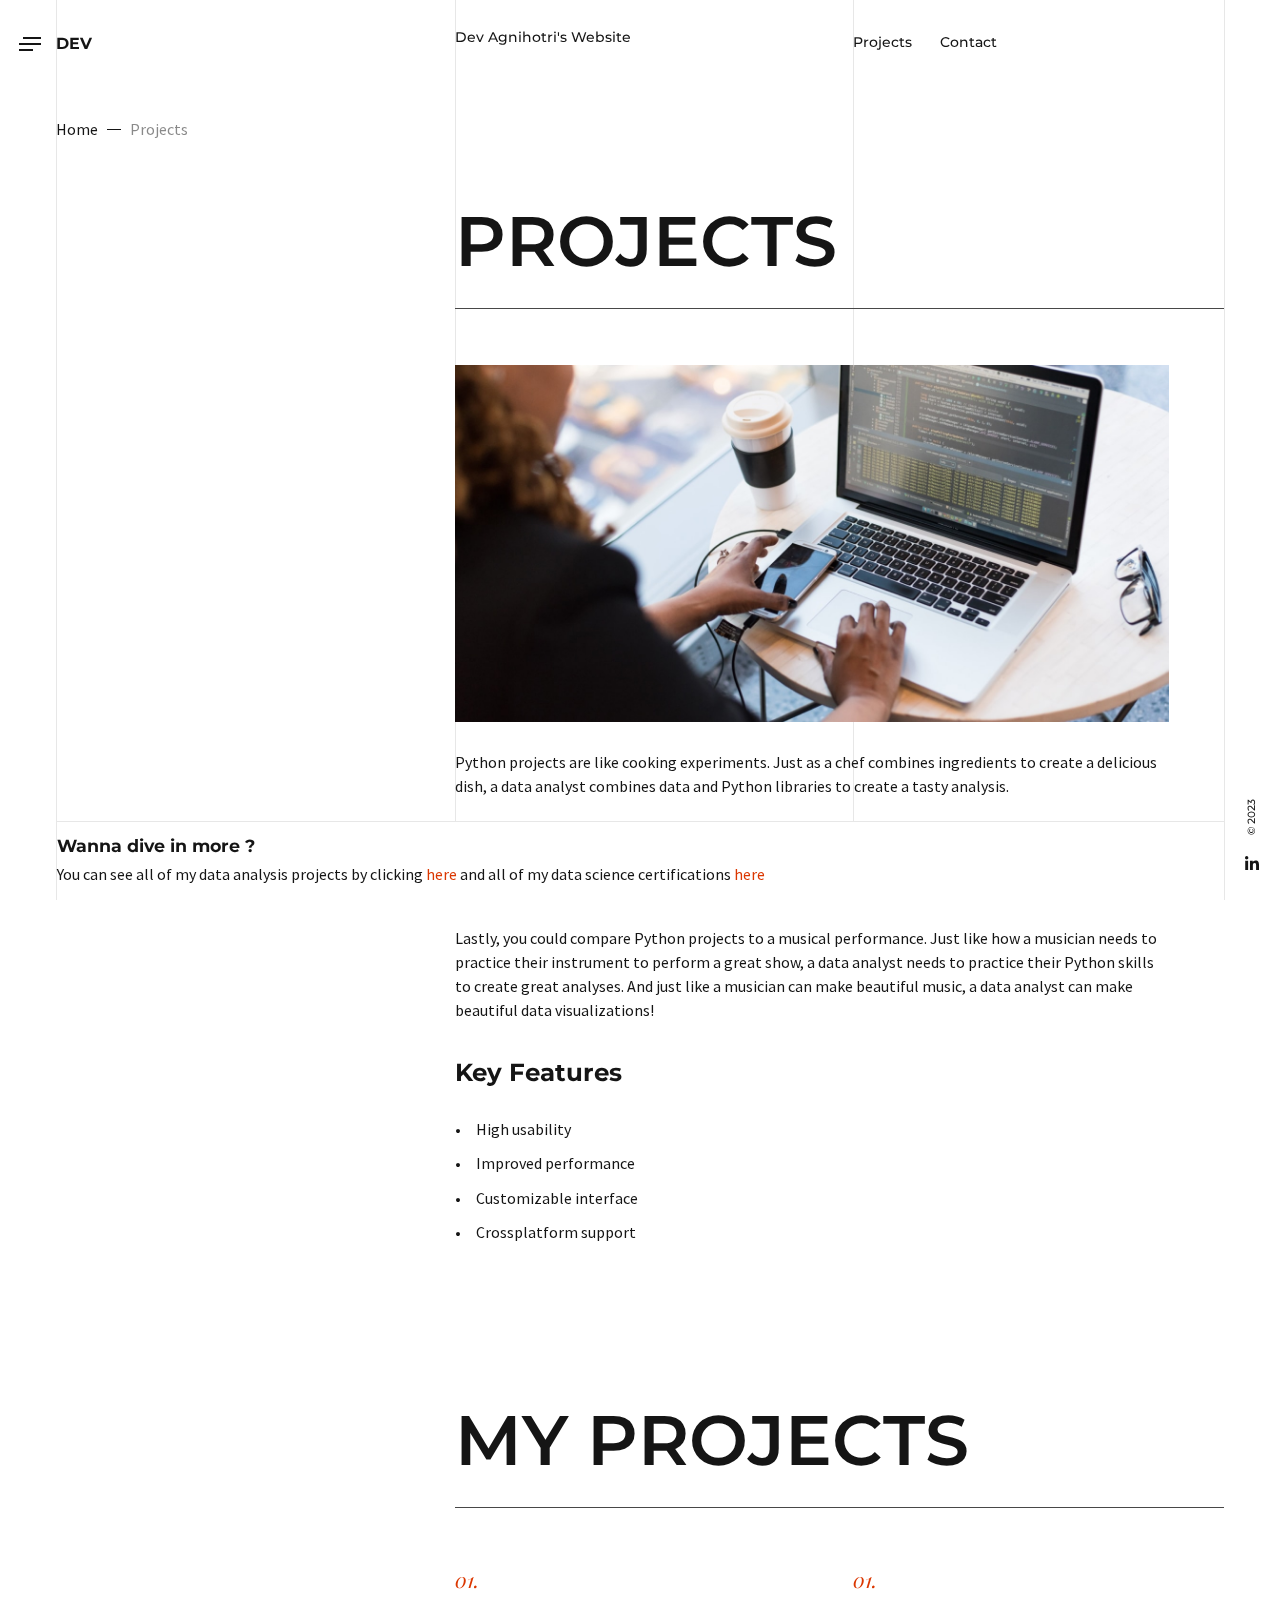
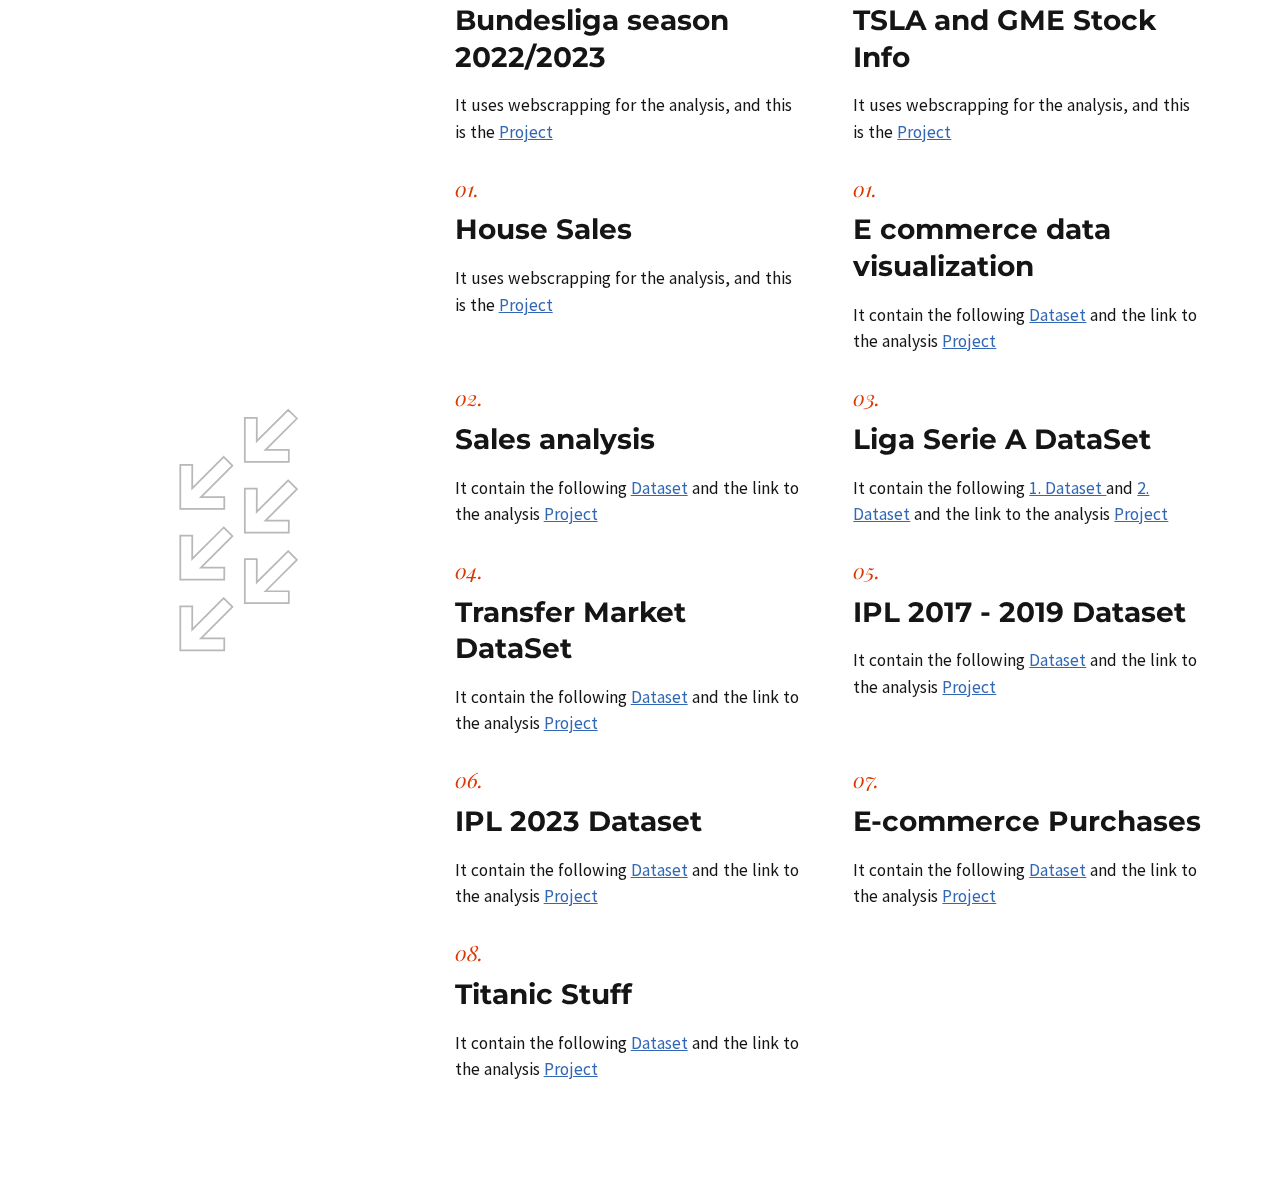
<file: projects.html>
<!DOCTYPE html><html lang="en">

<head>

    <meta charset="utf-8">

    <title>Projects</title>

    <meta name="description" content="Description">
    <meta http-equiv="X-UA-Compatible" content="IE=edge">
    <meta name="viewport" content="width=device-width, initial-scale=1, maximum-scale=2">
        
    <link rel="icon" href="assets/img/favicon/fav.png" sizes="32x32"/>
    <link rel="icon" href="assets/img/favicon/fav.png" sizes="192x192"/>
    <link rel="apple-touch-icon" href="assets/img/favicon/fav.png"/>

    <link rel="stylesheet" href="assets/css/style.css">
    <link rel="preload" href="assets/fonts/source-sans-pro-v21-latin/source-sans-pro-v21-latin-regular.woff2" as="font" type="font/woff2" crossorigin>
<link rel="preload" href="assets/fonts/source-sans-pro-v21-latin/source-sans-pro-v21-latin-700.woff2" as="font" type="font/woff2" crossorigin>
<link rel="preload" href="assets/fonts/montserrat-v25-latin/montserrat-v25-latin-700.woff2" as="font" type="font/woff2" crossorigin>
<link rel="preload" href="assets/fonts/montserrat-v25-latin/montserrat-v25-latin-600.woff2" as="font" type="font/woff2" crossorigin>
<link rel="preload" href="assets/fonts/montserrat-v25-latin/montserrat-v25-latin-500.woff2" as="font" type="font/woff2" crossorigin>
<link rel="preload" href="assets/fonts/playfair-display-v30-latin/playfair-display-v30-latin-regular.woff2" as="font" type="font/woff2" crossorigin>
<link rel="preload" href="assets/fonts/playfair-display-v30-latin/playfair-display-v30-latin-italic.woff2" as="font" type="font/woff2" crossorigin>
<link rel="preload" href="assets/fonts/playfair-display-v30-latin/playfair-display-v30-latin-900.woff2" as="font" type="font/woff2" crossorigin>

</head>

<body>

	<main class="main">

		<header class="header">
            <div class="container">
                <div class="row gy-0 justify-content-between justify-content-md-start">
                    <div class="col col-md-1_3">
                        <div class="header-brand">
                            <div class="mnu-btn absolute-left crm h-amin">
                                <svg width="32" height="32" viewBox="0 0 32 32" xmlns="http://www.w3.org/2000/svg">
                                <rect x="9" y="9" height="2" width="18"></rect>
                                <rect x="5" y="15" height="2" width="22"></rect>
                                <rect x="5" y="21" height="2" width="14"></rect>
                                </svg>
                            </div>
                            <a href="index.html" class="logo" title="SLE">
                                <strong>DEV</strong>
                            </a>
                        </div>
                    </div>
                    <div class="col-md-1_3 hf-col b-none b-md-block">
                        <div class="header-brand-is hf-amin">
                           Dev Agnihotri's Website
                        </div>
                    </div>
                    <div class="col-auto col-md-1_3 hf-col">
                        <nav class="header-nav">
                            <div class="secondary-mnu-outer hf-amin b-none b-md-block">
                                <ul class="secondary-mnu">
                                    <li>
                                        <a href="projects.html" class="nav-link crs">Projects</a>
                                    </li>
                                    <li>
                                        <a href="contact.html" class="nav-link crs">Contact</a>
                                    </li>
                                </ul>
                            </div>
                        </nav>
                    </div>
                </div>
            </div>
        </header>
		
		<article class="main-body">

			<nav class="bread-crumbs">
				<div class="container">
					<div class="row">
						<div class="col offsel-md-1_3">
							<ol class="bread-crumbs-list">
								<li>
									<a href="index.html">
										<span>Home</span>
									</a>
								</li>
								<li>
									<span>Projects</span>
								</li>
							</ol>
						</div>
					</div>
				</div>
			</nav>

			<div class="section">
				<div class="container">
					<div class="row">
						<div class="col-md-2_3 offset-md-1_3">
							<div class="section-heading">
								<h1>Projects</h1>
								<div class="sh-line"></div>
							</div>
							<div class="article-content article">
								<img src="assets/img/corporate-solution.jpg" width="816" height="408" alt="">
								<p>Python projects are like cooking experiments. Just as a chef combines ingredients to create a delicious dish, a data analyst combines data and Python libraries to create a tasty analysis.</p>

<p>Or, you could say that Python projects are like building blocks. Just as a child uses building blocks to construct towers and castles, a data analyst uses Python libraries to construct data visualizations and models.</p>

<p>Lastly, you could compare Python projects to a musical performance. Just like how a musician needs to practice their instrument to perform a great show, a data analyst needs to practice their Python skills to create great analyses. And just like a musician can make beautiful music, a data analyst can make beautiful data visualizations!</p>
								<h3>Key Features</h3>
								<ul>
									<li>High usability</li>
									<li>Improved performance</li>
									<li>Customizable interface</li>
									<li>Crossplatform support</li>
								</ul>
							</div>
						</div>
					</div>
				</div>
			</div>
			<section class="section">
				<div class="container">
					<div class="row">
						<div class="col-md-2_3 offset-md-1_3">
							<div class="section-heading">
								<h2>My Projects</h2>
								<div class="sh-line"></div>
							</div>
						</div>
					</div>
					<div class="row align-items-center decor-anim">
						<div class="col-md-1_3 col-d b-none b-md-block">
							<div class="ifn-decor">
								<svg viewBox="0 0 167 297" width="167" height="297"><use xlink:href="assets/img/sprite.svg#arrows-decor-rtbl"></use></svg>
							</div>
						</div>
						<div class="col-md-2_3">
							<div class="row nitems">
								<div class="col-md-1_2">
									<div class="nitem">
										<div class="nitem-numb">01.</div>
										<h3 class="item-heading-large">
											Bundesliga season 2022/2023
										</h3>
										<p class="item-desc">It uses webscrapping for the analysis, and this is the <a href="./project/Bundesliga.ipynb">Project</a></p>
									</div>
								</div>
								<div class="col-md-1_2">
									<div class="nitem">
										<div class="nitem-numb">01.</div>
										<h3 class="item-heading-large">
											TSLA and GME Stock Info
										</h3>
										<p class="item-desc">It uses webscrapping for the analysis, and this is the <a href="./project/TSLA and GME Stock Info,ipynb">Project</a></p>
									</div>
								</div>
								<div class="col-md-1_2">
									<div class="nitem">
										<div class="nitem-numb">01.</div>
										<h3 class="item-heading-large">
											House Sales
										</h3>
										<p class="item-desc">It uses webscrapping for the analysis, and this is the <a href="./project/House Sales.ipynb">Project</a></p>
									</div>
								</div>
                                				<div class="col-md-1_2">
									<div class="nitem">
										<div class="nitem-numb">01.</div>
										<h3 class="item-heading-large">
											E commerce data visualization
										</h3>
										<p class="item-desc">It contain the following <a href="./project/FashionDataset.csv">Dataset</a> and the link to the analysis <a href="./project/E-commerce data visualization.html">Project</a></p>
									</div>
								</div>
                                				<div class="col-md-1_2">
									<div class="nitem">
										<div class="nitem-numb">02.</div>
										<h3 class="item-heading-large">
											Sales analysis
										</h3>
										<p class="item-desc">It contain the following <a href="./project/superstore_sales.xlsx">Dataset</a> and the link to the analysis <a href="./project/Superstore Sales Analysis.html">Project</a></p>
									</div>
								</div>
								<div class="col-md-1_2">
									<div class="nitem">
										<div class="nitem-numb">03.</div>
										<h3 class="item-heading-large">
											Liga Serie A DataSet 
										</h3>
										<p class="item-desc">It contain the following <a href="./project/table_serie_2022-23.csv">1. Dataset </a>and <a href="./project/events_serie_2022-23.csv">2. Dataset</a> and the link to the analysis <a href="./project/serieA.html">Project</a></p>
									</div>
								</div>
								<div class="col-md-1_2">
									<div class="nitem">
										<div class="nitem-numb">04.</div>
										<h3 class="item-heading-large">
											Transfer Market DataSet <br> 
										</h3>
										<p class="item-desc">It contain the following <a href="./project/dataset.csv">Dataset</a> and the link to the analysis <a href="./project/Transferlist.html">Project</a></p>
									</div>
								</div>
                                <div class="col-md-1_2">
									<div class="nitem">
										<div class="nitem-numb">05.</div>
										<h3 class="item-heading-large">
											IPL 2017 - 2019 Dataset
										</h3>
										<p class="item-desc">It contain the following <a href="./project/matches.csv">Dataset</a> and the link to the analysis <a href="./project/ipl.html">Project</a></p>
									</div>
								</div>
								<div class="col-md-1_2">
									<div class="nitem">
										<div class="nitem-numb">06.</div>
										<h3 class="item-heading-large">
											IPL 2023 Dataset
										</h3>
										<p class="item-desc">It contain the following <a href="./project/ipl_2023_dataset.csv">Dataset</a> and the link to the analysis <a href="./project/ipl2023.html">Project</a></p>
									</div>
								</div>
                                <div class="col-md-1_2">
									<div class="nitem">
										<div class="nitem-numb">07.</div>
										<h3 class="item-heading-large">
											E-commerce Purchases
										</h3>
										<p class="item-desc">It contain the following <a href="./project/Ecommerce Purchases">Dataset</a> and the link to the analysis <a href="./project/Ecommerce Purchases Project_4.html">Project</a></p>
									</div>
								</div>
                                <div class="col-md-1_2">
									<div class="nitem">
										<div class="nitem-numb">08.</div>
										<h3 class="item-heading-large">
											Titanic Stuff
										</h3>
										<p class="item-desc">It contain the following <a href="./project/train.csv">Dataset</a> and the link to the analysis <a href="./project/titanic.html">Project</a></p>
									</div>
								</div>
							</div>
						</div>
					</div>
				</div>
			</section>
		</article>

		<!-- Begin footer -->
        <footer class="footer footer-fixed">
            <div class="footer-container">
                <nav class="social-links-nav">
                    <ul class="social-links">
                        <li>
                            <a href="https://www.linkedin.com/in/dev-agnihotri/" class="crm" aria-label="Linkedin" rel="noopener nofollow">
                                <svg width="32" height="32" xmlns="http://www.w3.org/2000/svg" viewBox="0 0 448 512"><path d="M100.28 448H7.4V148.9h92.88zM53.79 108.1C24.09 108.1 0 83.5 0 53.8a53.79 53.79 0 0 1 107.58 0c0 29.7-24.1 54.3-53.79 54.3zM447.9 448h-92.68V302.4c0-34.7-.7-79.2-48.29-79.2-48.29 0-55.69 37.7-55.69 76.7V448h-92.78V148.9h89.08v40.8h1.3c12.4-23.5 42.69-48.3 87.88-48.3 94 0 111.28 61.9 111.28 142.3V448z"></path></svg>
                            </a>
                        </li>
                    </ul>
                </nav>
                <div class="copyright">© 2023 </div>
            </div>
        </footer>
<!-- End footer -->

<div class="lines">
    <div class="container">
        <div class="row gy-0">
            <div class="col"></div>
            <div class="col"></div>
            <div class="col"></div>
        </div>
    </div>
</div>

<div class="preloader active"><div></div></div>

<div class="template open">
    <div class="container">
        <div class="template-container">
            <div class="template-heading">Wanna dive in more ?</div>
            <div class="template-desc">
                You can see all of my data analysis projects by clicking
                <a class="crs template-buy"
                    href="projects.html"
                    aria-label="HTML5" rel="noopener">
                     here
                </a>
                and all of my data science certifications 
                <a class="crs template-buy"
                    href="certifications.html"
                    aria-label="WordPress" rel="noopener">
                    here
                </a> 
            </div>
        </div>
    </div>
</div>

<nav class="spf main-menu">
    <div class="mm-container">
        <div></div>
        <div class="mm-body">
            <div class="container">
                <div class="row gy-0">
                    <div class="col-md-2_3">
                        <div class="mm-outer">
                            <ul class="mm-list">
                                <li>
                                    <a data-title="Home" href="index.html"><span>Home</span></a>
                                </li>
                                <li>
                                    <a data-title="Projects" href="projects.html"><span>projects</span></a>
                                </li>
                                <li>
                                    <a data-title="Contact" href="contact.html"><span>Contact</span></a>
                                </li>
								<li>
									<a data-title="Web Dev. Website" href="https://devagnihotri.github.io/DEV/"><span>Web Dev. Website</span></a>
								</li>
                            </ul>
                        </div>
                    </div>
                    <div class="col-md-1_3">
                        <div class="mm-contacts">
                            <div class="mmc-item">
                                <div class="mmc-label">Address:</div>
                                <ul class="mmc-list">
                                    <li><a href="https://devagnihotri.github.io/DEV/" rel="noopener nofollow">Barra-3, Kanpur, Uttar Pradesh</a></li>
                                </ul>
                            </div>
                            <div class="mmc-item">
                                <div class="mmc-label">Phones:</div>
                                <ul class="mmc-list">
                                    <li><a href="#0" class="formingHrefTel crs">+Coming-soon</a></li>
                                    
                                </ul>
                            </div>
                            <div class="mmc-item">
                                <div class="mmc-label">Emails:</div>
                                <ul class="mmc-list">
                                    <li><a href="mailto:devdevagnihotri8@gmail.com">devdevagnihotri8@gmail.com</a></li>
                                </ul>
                            </div>
                            <div class="mmc-item">
                                <ul class="social-links mm-social">
                                    <li>
                                        <a href="https://www.linkedin.com/in/dev-agnihotri/" class="crm" aria-label="Linkedin" rel="noopener nofollow">
                                            <svg width="32" height="32" xmlns="http://www.w3.org/2000/svg" viewBox="0 0 448 512"><path d="M100.28 448H7.4V148.9h92.88zM53.79 108.1C24.09 108.1 0 83.5 0 53.8a53.79 53.79 0 0 1 107.58 0c0 29.7-24.1 54.3-53.79 54.3zM447.9 448h-92.68V302.4c0-34.7-.7-79.2-48.29-79.2-48.29 0-55.69 37.7-55.69 76.7V448h-92.78V148.9h89.08v40.8h1.3c12.4-23.5 42.69-48.3 87.88-48.3 94 0 111.28 61.9 111.28 142.3V448z"></path></svg>
                                        </a>
                                    </li>
                                </ul>
                            </div>
                        </div>
                    </div>
                </div>
            </div>
        </div>
        <div class="lines">
            <div class="container">
                <div class="row gy-0">
                    <div class="col"></div>
                    <div class="col"></div>
                    <div class="col"></div>
                </div>
            </div>
        </div>
    </div>
</nav>

	</main>

	<script src="assets/libs/lozad/lozad.min.js"></script>
<script src="assets/js/custom.js"></script>

</body>
</html>
</file>
<file: assets/css/style.css>
@charset "UTF-8";
/* ===


=== */
/* === 0. Root === */
:root {
    --font-family: "Source Sans Pro";
    --font-size: 16px;
    --font-weight: 400;
    --font-style: normal;
    --line-height: 1.5;
    --heading-font-family: "Montserrat";
    --heading-font-weight: 700;
    --heading-line-height: 1.3;
    --additional-font-family: "Playfair Display";
    --accent: #DB3700;
    --background: #ffffff;
    --text-primary: #151515;
    --link: #3267B5;
    --border: #474747;
    --placeholder: #6F6F76;
    --error: #E02D00;
    --gutter-x: 2rem;
    --gutter-y: 2rem;
}

/* === 1. Reset === */
html {
    -webkit-text-size-adjust: 100%;
    -webkit-tap-highlight-color: rgba(0, 0, 0, 0);
}

article, aside, footer, header, main, nav, section {
    display: block;
}

[tabindex="-1"]:focus {
    outline: 0 !important;
}

hr {
    box-sizing: content-box;
    height: 0;
    overflow: visible;
}

button {
    -webkit-appearance: button;
}

button::-moz-focus-inner {
    padding: 0;
    border-style: none;
}

::-webkit-file-upload-button {
    font: inherit;
    -webkit-appearance: button;
}

table {
    width: 100%;
    border-collapse: collapse;
}

/* === 2. Content === */
/* 2.1 Fonts */
@font-face {
    font-family: "Source Sans Pro";
  font-style: normal;
  font-weight: 400;
  font-display: swap;
  src: local("Source Sans Pro"), url("../fonts/source-sans-pro-v21-latin/source-sans-pro-v21-latin-regular.woff2") format("woff2");
}

@font-face {
    font-family: "Source Sans Pro";
  font-style: normal;
  font-weight: 700;
  font-display: swap;
  src: local("Source Sans Pro"), url("../fonts/source-sans-pro-v21-latin/source-sans-pro-v21-latin-700.woff2") format("woff2");
}

@font-face {
    font-family: "Montserrat";
  font-style: normal;
  font-weight: 500;
  font-display: swap;
  src: local("Montserrat"), url("../fonts/montserrat-v25-latin/montserrat-v25-latin-500.woff2") format("woff2");
}

@font-face {
    font-family: "Montserrat";
  font-style: normal;
  font-weight: 600;
  font-display: swap;
  src: local("Montserrat"), url("../fonts/montserrat-v25-latin/montserrat-v25-latin-600.woff2") format("woff2");
}

@font-face {
    font-family: "Montserrat";
  font-style: normal;
  font-weight: 700;
  font-display: swap;
  src: local("Montserrat"), url("../fonts/montserrat-v25-latin/montserrat-v25-latin-700.woff2") format("woff2");
}

@font-face {
    font-family: "Playfair Display";
  font-style: normal;
  font-weight: 400;
  font-display: swap;
  src: local("Playfair Display"), url("../fonts/playfair-display-v30-latin/playfair-display-v30-latin-regular.woff2") format("woff2");
}

@font-face {
    font-family: "Playfair Display";
  font-style: italic;
  font-weight: 400;
  font-display: swap;
  src: local("Playfair Display"), url("../fonts/playfair-display-v30-latin/playfair-display-v30-latin-italic.woff2") format("woff2");
}

@font-face {
    font-family: "Playfair Display";
  font-style: normal;
  font-weight: 900;
  font-display: swap;
  src: local("Playfair Display"), url("../fonts/playfair-display-v30-latin/playfair-display-v30-latin-900.woff2") format("woff2");
}

/* 2.2 Base */
* {
    box-sizing: border-box;
}

*:before, *:after {
    box-sizing: border-box;
}

html {
    font-size: var(--font-size);
}

body {
    position: relative;
    font-size: 1rem;
    width: 100%;
    min-width: 320px;
    line-height: var(--line-height);
    font-family: var(--font-family), sans-serif;
    font-weight: var(--font-weight);
    overflow-x: hidden;
    color: var(--text-primary);
    margin: 0;
    padding: 0;
    background-color: var(--background);
}

body.overflow-hidden {
    overflow: hidden;
}

.main {
    min-height: 100vh;
    display: grid;
    grid-template-rows: auto 1fr auto;
    grid-template-columns: 100%;
    padding-bottom: 3rem;
}

.main-body {
    padding-top: 5rem;
    overflow-x: hidden;
}

header ul, header ol, footer ul, footer ol, aside ul, aside ol, nav ul, nav ol {
    list-style: none;
    margin: 0;
    padding: 0;
}

/* 2.3 Tables */
table {
    border-bottom: 1px solid var(--border);
}

table.table-border {
    border: 1px solid var(--border);
}

table.table-border td {
    border-right: 1px solid var(--border);
}

table.table-secondary tr:nth-child(even)::after, table.table-bordered tr:nth-child(even)::after {
    opacity: 0;
}

table.table-secondary tbody tr {
    border-bottom: 1px solid var(--border);
}

table.table-secondary tbody tr:first-child {
    border-top: 1px solid var(--border);
}

table.table-secondary tbody tr:hover::after {
    opacity: 0.05;
}

table.table-bordered td {
    border: 1px solid var(--border);
}

table.table-bordered thead tr th {
    color: var(--text-primary);
    border: 1px solid var(--border);
}

table td, table th {
    padding: 1rem;
}

table tr {
    position: relative;
    text-align: left;
}

table tr::after {
    content: "";
    position: absolute;
    left: 0;
    top: 0;
    width: 100%;
    height: 100%;
    background-color: var(--text-primary);
    opacity: 0;
    z-index: -1;
    pointer-events: none;
    transition: all 0.2s;
}

table tr:nth-child(even)::after {
    opacity: 0.05;
}

table thead tr {
    border-bottom: 1px solid var(--border);
}

table thead tr th {
    font-weight: bold;
}

table tfoot {
    font-weight: 600;
}

@media (max-width: 767.98px) {
    .table-responsive {
        position: relative;
        width: 100%;
        overflow-y: auto;
    }

    .table-responsive table {
        width: 650px;
    }

    .table-responsive-outer {
        position: relative;
    }

    .table-container::-webkit-scrollbar {
        -webkit-appearance: none;
        width: 0.875rem;
        height: 0.875rem;
    }

    .table-container::-webkit-scrollbar-thumb {
        border: 3px solid #fff;
        background-color: rgba(0, 0, 0, 0.3);
    }
}

/* 2.4 Typography */
h1, h2, h3, h4, h5, h6 {
    font-family: var(--heading-font-family), sans-serif;
    font-weight: var(--heading-font-weight);
    line-height: var(--heading-line-height);
    padding: 0;
    margin: 0 0 2rem 0;
}

h1 {
    font-size: 2rem;
}

h2 {
    font-size: 1.75rem;
}

h3 {
    font-size: 1.5rem;
}

h4 {
    font-size: 1.25rem;
}

h5 {
    font-size: 1.125rem;
}

p {
    margin: 0 0 2rem 0;
}

mark {
    padding: .2em;
    background-color: var(--accent);
    color: var(--background);
}

small {
    font-size: 0.85rem;
}

blockquote {
    padding: 0;
    margin: 2rem 1.5rem;
    font-style: italic;
    font-size: 1.25rem;
    font-family: var(--additional-font-family), serif;
}

blockquote p {
    margin-bottom: 0 !important;
}

blockquote footer {
    font-size: 1.125rem;
    padding-top: 0.75em;
}

a {
    color: var(--link);
    text-decoration: underline;
    transition: all 0.2s;
}

a:hover {
    text-decoration: none;
    color: var(--link);
}

code {
    position: relative;
    font-size: 87.5%;
    word-break: break-word;
    color: var(--accent);
    opacity: 0.75;
}

hr {
    margin: 3.5rem 0;
    border: none;
    border-top: 1px solid var(--border);
}

.article > * {
    margin-bottom: 2rem;
}

.article > *:last-child {
    margin-bottom: 0;
}

.article h2, .article h3, .article h4, .article h5, .article h6 {
    margin-top: 2.5rem;
    text-align: left;
}

.article h2:first-child, .article h3:first-child, .article h4:first-child, .article h5:first-child, .article h6:first-child {
    margin-top: 0;
}

.article ul, .article ol {
    list-style: none;
    margin: 0 0 2rem 0;
    padding: 0;
}

.article ul li, .article ol li {
    position: relative;
    padding-left: 1.5rem;
    margin-bottom: 0.75rem;
}

.article ul li::before, .article ol li::before {
    position: absolute;
    left: 0;
    top: 0;
}

.article ul li::before {
    content: "•";
}

.article ol {
    counter-reset: item;
}

.article ol li::before {
    content: counter(item) ".";
    counter-increment: item;
}

.article img {
    display: block;
    margin-bottom: 2rem;
    max-width: 100%;
    height: auto;
}

.article blockquote {
    border: none;
}

@media (min-width: 768px) {
    h1 {
        font-size: 2.5rem;
    }

    h2 {
        font-size: 2rem;
    }

    h3 {
        font-size: 1.75rem;
    }

    h4 {
        font-size: 1.5rem;
    }

    h5 {
        font-size: 1.25rem;
    }

    h6 {
        font-size: 1.125rem;
    }
}

/* === 3. Layouts === */
/* === 3.1 Grid === */
.container {
    width: 100%;
    max-width: 1800px;
    padding: 0 1rem;
}

.row {
    display: flex;
    flex-wrap: wrap;
    margin-top: calc(var(--gutter-y) * -1);
    margin-right: calc(var(--gutter-x) * -.5);
    margin-left: calc(var(--gutter-x) * -.5);
}

.row > * {
    position: relative;
    flex: 0 0 auto;
    flex-shrink: 0;
    width: 100%;
    max-width: 100%;
    margin-top: var(--gutter-y);
    padding-right: calc(var(--gutter-x) * .5);
    padding-left: calc(var(--gutter-x) * .5);
}

.row > *.col {
    flex: 1 0 0%;
}

.row > *.col-g {
    padding-left: 1rem;
    padding-right: 0;
}

.row > *.col-gr {
    padding-left: 1rem;
    padding-right: 1rem;
}

.w-100 {
    width: 100%;
}

.col {
    flex: 1 0 0%;
}

.col-auto {
    flex: 0 0 auto;
    width: auto;
    max-width: 100%;
}

.col-1 {
    width: 100%;
}

.col-1_2 {
    width: 50%;
}

.col-1_3 {
    width: 33.33333333%;
}

.col-2_3 {
    width: 66.66666667%;
}

.col-1_4 {
    width: 25%;
}

.col-2_4 {
    width: 50%;
}

.col-3_4 {
    width: 75%;
}

.col-1_5 {
    width: 20%;
}

.col-2_5 {
    width: 40%;
}

.col-3_5 {
    width: 60%;
}

.col-4_5 {
    width: 80%;
}

.col-1_6 {
    width: 16.66667%;
}

.col-5_6 {
    width: 83.33333%;
}

.offset-1_2 {
    margin-left: 50%;
}

.offset-1_3 {
    margin-left: 33.33333333%;
}

.offset-2_3 {
    margin-left: 66.66666667%;
}

.offset-1_4 {
    margin-left: 25%;
}

.offset-2_4 {
    margin-left: 50%;
}

.offset-3_4 {
    margin-left: 75%;
}

.offset-1_5 {
    margin-left: 20%;
}

.offset-2_5 {
    margin-left: 40%;
}

.offset-3_5 {
    margin-left: 60%;
}

.offset-4_5 {
    margin-left: 80%;
}

.offset-1_6 {
    margin-left: 16.66667%;
}

.offset-5_6 {
    margin-left: 83.33333%;
}

.align-items-start {
    align-items: start;
}

.align-items-center {
    align-items: center;
}

.align-items-end {
    align-items: end;
}

.align-self-start {
    align-self: start !important;
}

.align-self-center {
    align-self: center !important;
}

.align-self-end {
    align-self: end !important;
}

.justify-content-start {
    justify-content: flex-start !important;
}

.justify-content-center {
    justify-content: center !important;
}

.justify-content-end {
    justify-content: flex-end !important;
}

.justify-content-between {
    justify-content: space-between !important;
}

.order-1 {
    order: 1;
}

.order-2 {
    order: 2;
}

.order-3 {
    order: 3;
}

.order-4 {
    order: 4;
}

.b-block {
    display: block;
}

.b-none {
    display: none;
}

.b-none {
    display: none;
}

.b-flex {
    display: flex;
    flex-wrap: wrap;
}

.b-flex-items {
    margin: 0 0 1rem -1rem;
}

.b-flex-item {
    margin: 0 0 1rem 1rem;
}

@media (min-width: 480px) {
    .col-sm {
        flex: 1 0 0%;
    }

    .col-sm-auto {
        flex: 0 0 auto;
        width: auto;
        max-width: 100%;
    }

    .col-sm-1 {
        width: 100%;
    }

    .col-sm-1_2 {
        width: 50%;
    }

    .col-sm-1_3 {
        width: 33.33333333%;
    }

    .col-sm-2_3 {
        width: 66.66666667%;
    }

    .col-sm-1_4 {
        width: 25%;
    }

    .col-sm-2_4 {
        width: 50%;
    }

    .col-sm-3_4 {
        width: 75%;
    }

    .col-sm-1_5 {
        width: 20%;
    }

    .col-sm-2_5 {
        width: 40%;
    }

    .col-sm-3_5 {
        width: 60%;
    }

    .col-sm-4_5 {
        width: 80%;
    }

    .col-sm-1_6 {
        width: 16.66667%;
    }

    .col-sm-5_6 {
        width: 83.33333%;
    }

    .offset-sm-1_2 {
        margin-left: 50%;
    }

    .offset-sm-1_3 {
        margin-left: 33.33333333%;
    }

    .offset-sm-2_3 {
        margin-left: 66.66666667%;
    }

    .offset-sm-1_4 {
        margin-left: 25%;
    }

    .offset-sm-2_4 {
        margin-left: 50%;
    }

    .offset-sm-3_4 {
        margin-left: 75%;
    }

    .offset-sm-1_5 {
        margin-left: 20%;
    }

    .offset-sm-2_5 {
        margin-left: 40%;
    }

    .offset-sm-3_5 {
        margin-left: 60%;
    }

    .offset-sm-4_5 {
        margin-left: 80%;
    }

    .offset-sm-1_6 {
        margin-left: 16.66667%;
    }

    .offset-sm-5_6 {
        margin-left: 83.33333%;
    }

    .align-items-sm-start {
        align-items: start;
    }

    .align-items-sm-center {
        align-items: center;
    }

    .align-items-sm-end {
        align-items: end;
    }

    .align-self-sm-start {
        align-self: start !important;
    }

    .align-self-sm-center {
        align-self: center !important;
    }

    .align-self-sm-end {
        align-self: end !important;
    }

    .justify-content-sm-start {
        justify-content: flex-start !important;
    }

    .justify-content-sm-center {
        justify-content: center !important;
    }

    .justify-content-sm-end {
        justify-content: flex-end !important;
    }

    .justify-content-sm-between {
        justify-content: space-between !important;
    }

    .order-sm-1 {
        order: 1;
    }

    .order-sm-2 {
        order: 2;
    }

    .order-sm-3 {
        order: 3;
    }

    .order-sm-4 {
        order: 4;
    }

    .b-sm-block {
        display: block;
    }

    .b-sm-none {
        display: none;
    }
}

@media (min-width: 768px) {
    .container {
        padding: 0 2rem;
    }

    .row > *.col-g {
        padding-left: var(--gutter-x);
    }

    .row > *.col-gr {
        padding-right: var(--gutter-x);
        padding-left: var(--gutter-x);
    }

    .col-md {
        flex: 1 0 0%;
    }

    .col-md-auto {
        flex: 0 0 auto;
        width: auto;
        max-width: 100%;
    }

    .col-md-1 {
        width: 100%;
    }

    .col-md-1_2 {
        width: 50%;
    }

    .col-md-1_3 {
        width: 33.33333333%;
    }

    .col-md-2_3 {
        width: 66.66666667%;
    }

    .col-md-1_4 {
        width: 25%;
    }

    .col-md-2_4 {
        width: 50%;
    }

    .col-md-3_4 {
        width: 75%;
    }

    .col-md-1_5 {
        width: 20%;
    }

    .col-md-2_5 {
        width: 40%;
    }

    .col-md-3_5 {
        width: 60%;
    }

    .col-md-4_5 {
        width: 80%;
    }

    .col-md-1_6 {
        width: 16.66667%;
    }

    .col-md-5_6 {
        width: 83.33333%;
    }

    .offset-md-1_2 {
        margin-left: 50%;
    }

    .offset-md-1_3 {
        margin-left: 33.33333333%;
    }

    .offset-md-2_3 {
        margin-left: 66.66666667%;
    }

    .offset-md-1_4 {
        margin-left: 25%;
    }

    .offset-md-2_4 {
        margin-left: 50%;
    }

    .offset-md-3_4 {
        margin-left: 75%;
    }

    .offset-md-1_5 {
        margin-left: 20%;
    }

    .offset-md-2_5 {
        margin-left: 40%;
    }

    .offset-md-3_5 {
        margin-left: 60%;
    }

    .offset-md-4_5 {
        margin-left: 80%;
    }

    .offset-md-1_6 {
        margin-left: 16.66667%;
    }

    .offset-md-5_6 {
        margin-left: 83.33333%;
    }

    .align-items-md-start {
        align-items: start;
    }

    .align-items-md-center {
        align-items: center;
    }

    .align-items-md-end {
        align-items: end;
    }

    .align-self-md-start {
        align-self: start !important;
    }

    .align-self-md-center {
        align-self: center !important;
    }

    .align-self-md-end {
        align-self: end !important;
    }

    .justify-content-md-start {
        justify-content: flex-start !important;
    }

    .justify-content-md-center {
        justify-content: center !important;
    }

    .justify-content-md-end {
        justify-content: flex-end !important;
    }

    .justify-content-md-between {
        justify-content: space-between !important;
    }

    .order-md-1 {
        order: 1;
    }

    .order-md-2 {
        order: 2;
    }

    .order-md-3 {
        order: 3;
    }

    .order-md-4 {
        order: 4;
    }

    .b-md-block {
        display: block;
    }

    .b-md-none {
        display: none;
    }
}

@media (min-width: 1024px) {
    .col-lg {
        flex: 1 0 0%;
    }

    .col-lg-auto {
        flex: 0 0 auto;
        width: auto;
        max-width: 100%;
    }

    .col-lg-1 {
        width: 100%;
    }

    .col-lg-1_2 {
        width: 50%;
    }

    .col-lg-1_3 {
        width: 33.33333333%;
    }

    .col-lg-2_3 {
        width: 66.66666667%;
    }

    .col-lg-1_4 {
        width: 25%;
    }

    .col-lg-2_4 {
        width: 50%;
    }

    .col-lg-3_4 {
        width: 75%;
    }

    .col-lg-1_5 {
        width: 20%;
    }

    .col-lg-2_5 {
        width: 40%;
    }

    .col-lg-3_5 {
        width: 60%;
    }

    .col-lg-4_5 {
        width: 80%;
    }

    .col-lg-1_6 {
        width: 16.66667%;
    }

    .col-lg-5_6 {
        width: 83.33333%;
    }

    .offset-lg-1_2 {
        margin-left: 50%;
    }

    .offset-lg-1_3 {
        margin-left: 33.33333333%;
    }

    .offset-lg-2_3 {
        margin-left: 66.66666667%;
    }

    .offset-lg-1_4 {
        margin-left: 25%;
    }

    .offset-lg-2_4 {
        margin-left: 50%;
    }

    .offset-lg-3_4 {
        margin-left: 75%;
    }

    .offset-lg-1_5 {
        margin-left: 20%;
    }

    .offset-lg-2_5 {
        margin-left: 40%;
    }

    .offset-lg-3_5 {
        margin-left: 60%;
    }

    .offset-lg-4_5 {
        margin-left: 80%;
    }

    .offset-lg-1_6 {
        margin-left: 16.66667%;
    }

    .offset-lg-5_6 {
        margin-left: 83.33333%;
    }

    .align-items-lg-start {
        align-items: start;
    }

    .align-items-lg-center {
        align-items: center;
    }

    .align-items-lg-end {
        align-items: end;
    }

    .align-self-lg-start {
        align-self: start !important;
    }

    .align-self-lg-center {
        align-self: center !important;
    }

    .align-self-lg-end {
        align-self: end !important;
    }

    .justify-content-lg-start {
        justify-content: flex-start !important;
    }

    .justify-content-lg-center {
        justify-content: center !important;
    }

    .justify-content-lg-end {
        justify-content: flex-end !important;
    }

    .justify-content-lg-between {
        justify-content: space-between !important;
    }

    .order-lg-1 {
        order: 1;
    }

    .order-lg-2 {
        order: 2;
    }

    .order-lg-3 {
        order: 3;
    }

    .order-lg-4 {
        order: 4;
    }

    .b-lg-block {
        display: block;
    }

    .b-lg-none {
        display: none;
    }
}

@media (min-width: 1200px) {
    .container {
        padding: 0 4rem;
    }

    .col-xl {
        flex: 1 0 0%;
    }

    .col-xl-auto {
        flex: 0 0 auto;
        width: auto;
        max-width: 100%;
    }

    .col-xl-1 {
        width: 100%;
    }

    .col-xl-1_2 {
        width: 50%;
    }

    .col-xl-1_3 {
        width: 33.33333333%;
    }

    .col-xl-2_3 {
        width: 66.66666667%;
    }

    .col-xl-1_4 {
        width: 25%;
    }

    .col-xl-2_4 {
        width: 50%;
    }

    .col-xl-3_4 {
        width: 75%;
    }

    .col-xl-1_5 {
        width: 20%;
    }

    .col-xl-2_5 {
        width: 40%;
    }

    .col-xl-3_5 {
        width: 60%;
    }

    .col-xl-4_5 {
        width: 80%;
    }

    .col-xl-1_6 {
        width: 16.66667%;
    }

    .col-xl-5_6 {
        width: 83.33333%;
    }

    .offset-xl-1_2 {
        margin-left: 50%;
    }

    .offset-xl-1_3 {
        margin-left: 33.33333333%;
    }

    .offset-xl-2_3 {
        margin-left: 66.66666667%;
    }

    .offset-xl-1_4 {
        margin-left: 25%;
    }

    .offset-xl-2_4 {
        margin-left: 50%;
    }

    .offset-xl-3_4 {
        margin-left: 75%;
    }

    .offset-xl-1_5 {
        margin-left: 20%;
    }

    .offset-xl-2_5 {
        margin-left: 40%;
    }

    .offset-xl-3_5 {
        margin-left: 60%;
    }

    .offset-xl-4_5 {
        margin-left: 80%;
    }

    .offset-xl-1_6 {
        margin-left: 16.66667%;
    }

    .offset-xl-5_6 {
        margin-left: 83.33333%;
    }

    .align-items-xl-start {
        align-items: start;
    }

    .align-items-xl-center {
        align-items: center;
    }

    .align-items-xl-end {
        align-items: end;
    }

    .align-self-xl-start {
        align-self: start !important;
    }

    .align-self-xl-center {
        align-self: center !important;
    }

    .align-self-xl-end {
        align-self: end !important;
    }

    .justify-content-xl-start {
        justify-content: flex-start !important;
    }

    .justify-content-xl-center {
        justify-content: center !important;
    }

    .justify-content-xl-end {
        justify-content: flex-end !important;
    }

    .justify-content-xl-between {
        justify-content: space-between !important;
    }

    .order-xl-1 {
        order: 1;
    }

    .order-xl-2 {
        order: 2;
    }

    .order-xl-3 {
        order: 3;
    }

    .order-xl-4 {
        order: 4;
    }

    .b-xl-block {
        display: block;
    }

    .b-xl-none {
        display: none;
    }
}

@media only screen and (min-width: 1801px) {
    .container {
        margin: 0 auto;
    }
}

@media (max-width: 767.98px) {
    .row {
        --gutter-x: 1rem;
    }
}

.grid-example {
    position: relative;
}

.grid-example.grid-example-auto > .row {
    min-height: auto;
    margin-bottom: 2rem;
}

.grid-example > .row {
    min-height: 12rem;
    margin-top: 0;
}

.grid-example > .row > * {
    margin-top: 0;
}

.grid-example::before, .grid-example::after {
    content: "";
    position: absolute;
    left: 0;
    top: 0;
    width: 100%;
    height: 100%;
}

.grid-example::before {
    background-color: var(--background);
}

.grid-example::after {
    background-color: var(--text-primary);
    opacity: 0.05;
}

.grid-cell {
    position: relative;
    display: flex;
    justify-content: center;
    align-items: center;
    height: 4rem;
    z-index: 1;
}

.grid-cell span {
    position: relative;
    z-index: 1;
}

.grid-cell::before, .grid-cell::after {
    content: "";
    position: absolute;
    left: 0;
    top: 0;
    width: 100%;
    height: 100%;
}

.grid-cell::before {
    background-color: var(--background);
}

.grid-cell::after {
    background-color: var(--text-primary);
    opacity: 0.1;
}

/* === 3.2 Gutters === */
.gx-3, .gx-2_5, .gx-2, .gx-1_5, .gx-1 {
    margin-right: calc(var(--gutter-x) * -.5);
    margin-left: calc(var(--gutter-x) * -.5);
}

.gx-3 > *, .gx-2_5 > *, .gx-2 > *, .gx-1_5 > *, .gx-1 > * {
    padding-right: calc(var(--gutter-x) * .5);
    padding-left: calc(var(--gutter-x) * .5);
}

.gx-3 {
    --gutter-x: 3rem;
}

.gx-2_5 {
    --gutter-x: 2.5rem;
}

.gx-2 {
    --gutter-x: 2rem;
}

.gx-1_5 {
    --gutter-x: 1.5rem;
}

.gx-1 {
    --gutter-x: 1rem;
}

.gx-0 {
    --gutter-x: 0;
}

.gy-4, .gy-3_5, .gy-3, .gy-2_5, .gy-2, .gy-1_5, .gy-1 {
    margin-top: calc(var(--gutter-y) * -1);
}

.gy-4 > *, .gy-3_5 > *, .gy-3 > *, .gy-2_5 > *, .gy-2 > *, .gy-1_5 > *, .gy-1 > * {
    margin-top: var(--gutter-y);
}

.gy-4 {
    --gutter-y: 4rem;
}

.gy-3_5 {
    --gutter-y: 3.5rem;
}

.gy-3 {
    --gutter-y: 3rem;
}

.gy-2_5 {
    --gutter-y: 2.5rem;
}

.gy-2 {
    --gutter-y: 2rem;
}

.gy-1_5 {
    --gutter-y: 1.5rem;
}

.gy-1 {
    --gutter-y: 1rem;
}

.gy-0 {
    --gutter-y: 0;
}

.g-0 {
    --gutter-x: 0;
    --gutter-y: 0;
}

.giy {
    margin-top: var(--gutter-y);
}

/* 3.3 Header */
.header {
    position: fixed;
    top: 0;
    left: 0;
    width: 100%;
    z-index: 111;
    padding: 1.25rem 0 0;
    font-family: var(--heading-font-family), sans-serif;
    font-size: 1rem;
    color: var(--text-primary);
}

.header-brand {
    display: flex;
    font-size: 16px;
}

.logo {
    --logo-max-width: 240px;
    --logo-max-height: 64px;
    display: inline-flex;
    align-items: center;
    color: var(--text-primary);
    text-decoration: none;
    font-weight: 600;
    line-height: 1;
    min-height: 2em;
    transition: color 0.2s, fill 0.2s;
}

.logo span {
    font-size: 1.5em;
}

.logo img {
    display: block;
    width: auto;
    max-height: var(--logo-max-height);
    max-width: var(--logo-max-width);
}

.logo:hover {
    color: var(--text-primary);
}

.mnu-btn {
    position: relative;
    width: 2em;
    min-width: 2em;
    height: 2em;
    overflow: hidden;
    margin-right: 0.75em;
    cursor: pointer;
    fill: var(--text-primary);
}

.mnu-btn svg {
    display: block;
    width: 100%;
    height: 100%;
}

.mnu-btn svg rect {
    transition: all 0.3s 0s;
}

.mnu-btn:hover rect:nth-child(1) {
    width: 1.375em;
    transform: translateX(-0.25rem);
}

.mnu-btn:hover rect:nth-child(3) {
    width: 1.375em;
}

.mm-open .mnu-btn rect {
    transition-delay: 0s;
}

.mm-open .mnu-btn rect:nth-child(1) {
    width: 1.375em;
    transform: rotate(45deg) translate(0.1875em, -0.625em);
}

.mm-open .mnu-btn rect:nth-child(2) {
    width: 0;
}

.mm-open .mnu-btn rect:nth-child(3) {
    width: 1.375em;
    transform: rotate(-45deg) translate(-1em, 0.0625em);
}

.mm-open .main-menu {
    transform: none;
}

.mm-open .hf-amin {
    opacity: 0 !important;
}

.main-menu {
    overflow-x: hidden;
    overflow-y: auto;
    transform: translateX(-100%);
    background-color: var(--background);
    z-index: 110;
}

.main-menu.main-menu-transition {
    transition: transform 0.3s ease-in-out;
}

.main-menu .lines {
    position: absolute;
}

.main-menu a {
    color: var(--text-primary);
    text-decoration: none;
}

.mm-container {
    position: relative;
    display: flex;
    flex-direction: column;
    justify-content: space-between;
    padding: 6.5rem 0 3rem;
    min-height: 100%;
}

.mm-list {
    list-style: none;
    margin: 0;
    padding: 0;
    font-size: 2rem;
    font-family: var(--heading-font-family), sans-serif;
    font-weight: 600;
    text-transform: uppercase;
}

.mm-list > li {
    position: relative;
    margin-bottom: 0.5rem;
}

.mm-list > li:last-child {
    margin-bottom: 0;
}

.mm-list > li.active > a {
    font-style: italic;
}

.mm-list > li.active > a::after {
    content: none;
}

.mm-list > li.open > a {
    color: var(--accent);
}

.mm-list > li.open > a::after {
    content: none;
}

.mm-list > li.open > a > span {
    color: var(--accent);
    -webkit-text-fill-color: var(--accent);
    -webkit-text-stroke: transparent;
}

.mm-list > li > a {
    position: relative;
    display: inline-block;
    color: var(--text-primary);
    text-decoration: none;
}

.mm-list > li > a > span {
    display: block;
    color: var(--text-primary);
    -webkit-text-stroke: 1px var(--text-primary);
    -webkit-text-fill-color: transparent;
}

.mm-list > li > a::after {
    content: attr(data-title);
    position: absolute;
    left: 0;
    top: 0;
    display: block;
    color: var(--text-primary);
    overflow: hidden;
    -webkit-clip-path: polygon(100% 0, 0 0, 0 100%, 100% 100%);
    clip-path: polygon(100% 0, 0 0, 0 100%, 100% 100%);
    transition: -webkit-clip-path 0.4s linear;
    transition: clip-path 0.4s linear;
    transition: clip-path 0.4s linear, -webkit-clip-path 0.4s linear;
    z-index: 1;
}

.mm-list > li > a:hover::after {
    -webkit-clip-path: polygon(100% 0, 100% 0, 100% 100%, 100% 100%);
    clip-path: polygon(100% 0, 100% 0, 100% 100%, 100% 100%);
}

.mmc-item {
    margin-bottom: 1.25rem;
}

.mmc-item:last-child {
    margin-bottom: 0;
}

.mm-contacts {
    margin-top: 2.5rem;
    font-weight: bold;
}

.mmc-label {
    opacity: 0.5;
    font-style: italic;
    line-height: 1.5rem;
    margin-bottom: 0.25rem;
}

.mmc-list {
    list-style: none;
    margin: 0;
    padding: 0;
    display: flex;
    flex-wrap: wrap;
    margin-left: -1rem;
}

.mmc-list li {
    margin-left: 1rem;
}

.mmc-list li a {
    display: block;
    line-height: 1.75rem;
    text-decoration: none;
}

.mm-footer {
    margin-top: 2rem;
}

.mm-footer .mnuf-list {
    list-style: none;
    margin: 0 0 0 -2rem;
    padding: 0;
    display: flex;
    flex-wrap: wrap;
}

.mm-footer .mnuf-list li {
    margin-left: 2rem;
}

.mm-footer .mnuf-list li:hover a, .mm-footer .mnuf-list li.active a {
    opacity: 1;
}

.mm-footer .mnuf-list li a {
    display: block;
    text-decoration: none;
    line-height: 2rem;
    opacity: 0.5;
}

.mm-body,
.mmf-container {
    padding-left: 2rem;
}

@media only screen and (min-width: 360px) {
    .mm-list {
        font-size: 2.25rem;
    }
}

@media (min-width: 768px) {
    .mm-body,
  .mmf-container {
        padding-left: 0;
    }

    .header {
        padding-top: 1.75rem;
    }

    .header-brand-is {
        line-height: 1.3;
    }

    .header-nav {
        display: flex;
        justify-content: space-between;
        align-items: flex-start;
        width: 100%;
    }

    .secondary-mnu {
        position: relative;
        display: flex;
        list-style: none;
        margin: 0;
        padding: 0;
        line-height: 1.1;
    }

    .secondary-mnu li {
        margin-right: 2rem;
    }

    .secondary-mnu li:last-child {
        margin-right: 0;
    }

    .secondary-mnu li.active a, .secondary-mnu li:hover a {
        color: var(--accent);
    }

    .secondary-mnu li a {
        display: block;
        color: var(--text-primary);
        text-decoration: none;
        font-weight: 500;
        line-height: 2rem;
    }

    .mm-list {
        font-size: 3rem;
    }

    .mm-footer {
        margin-top: 3rem;
    }

    .mmc-item {
        margin-bottom: 1.75rem;
    }

    .mm-outer {
        padding-left: 3rem;
    }
}

@media (min-width: 1024px) {
    .mm-outer,
  .mmf-container {
        padding-left: 10%;
    }

    .mm-list {
        font-size: 3.5rem;
    }

    .mm-list > li {
        margin: 0;
    }

    .mmc-item {
        margin-bottom: 2.5rem;
    }
}

@media (min-width: 1200px) {
    .header {
        padding-top: 2rem;
    }

    .mnu-btn.absolute-left {
        position: absolute;
        left: -2rem;
        top: 0;
    }

    .mm-list {
        font-size: 4rem;
        line-height: 1.4;
    }

    .mmc-item {
        margin-bottom: 3rem;
    }
}

@media only screen and (min-width: 1600px) {
    .mm-list {
        font-size: 4.5rem;
    }
}

/* 3.4 Section */
.section {
    position: relative;
    padding: 3.5rem 0;
}

.section.section-padding-none {
    padding: 0;
}

.section.section-pt-none {
    padding-top: 0;
}

.section.section-pb-none {
    padding-bottom: 0;
}

.section-spacing-clear {
    margin-top: -5rem;
}

.section-overflow-hidden {
    overflow: hidden;
}

.section-heading {
    position: relative;
    display: block;
    width: 100%;
    margin-bottom: 2.5rem;
}

.section-heading h1, .section-heading h2 {
    position: relative;
    text-transform: uppercase;
    font-size: 2.7rem;
    margin: 0;
    font-kerning: none;
}

.section-heading h1 > span, .section-heading h2 > span {
    display: block;
}

.section-heading.section-heading-mb-none {
    margin-bottom: 0;
}

.sh-line {
    position: relative;
    width: 100%;
    height: 1px;
    overflow: hidden;
    background-color: var(--border);
    margin-top: 1.125rem;
}

.shd-line {
    overflow: hidden;
}

.section-desc {
    font-weight: bold;
    font-size: 1.25rem;
    margin: 1.25rem 0 0 0;
    line-height: 1.4;
    max-width: 40rem;
}

.section-footer {
    padding-top: 2rem;
}

.section-footer-content {
    font-family: var(--additional-font-family), serif;
    font-size: 1.25rem;
    font-style: italic;
}

.text-row {
    display: -webkit-box;
    -webkit-box-orient: vertical;
    overflow: hidden;
}

.text-row-1 {
    -webkit-line-clamp: 1;
}

.text-row-2 {
    -webkit-line-clamp: 2;
}

.text-row-3 {
    -webkit-line-clamp: 3;
}

.text-row-4 {
    -webkit-line-clamp: 4;
}

/* 3.5 Footer */
.footer {
    display: none;
    color: var(--text-primary);
}

@media (min-width: 768px) {
    .footer-fixed {
        display: block;
        position: fixed;
        bottom: 1rem;
        right: 0;
        width: 2rem;
        z-index: 10;
    }

    .footer-fixed .footer-container {
        display: flex;
        align-items: center;
        width: 100%;
        transform: rotate(-90deg);
    }

    .footer-fixed .social-links-nav {
        margin-right: 1rem;
    }

    .footer-fixed .social-links-nav .social-links {
        font-size: 14px;
    }

    .footer-fixed .social-links-nav .social-links > li {
        transform: rotate(90deg);
        margin-right: 0;
    }

    .copyright {
        font-family: var(--heading-font-family), sans-serif;
        font-size: 0.75rem;
        font-weight: 500;
        line-height: 2rem;
        white-space: nowrap;
        width: 12.5rem;
    }
}

@media (min-width: 1200px) {
    .footer {
        right: 1rem;
    }

    .footer-fixed .social-links-nav .social-links {
        font-size: 16px;
    }

    .footer-fixed .social-links-nav .social-links > li {
        margin-left: 0.25rem;
    }

    .footer-fixed .social-links-nav .social-links > li:last-child {
        margin-bottom: 0;
    }
}

/* === 4. General === */
.item-style {
    border: 1px solid var(--border);
    padding: 2.25rem;
    background-color: var(--background);
}

.item-heading,
.item-heading-large {
    position: relative;
    font-family: var(--heading-font-family), sans-serif;
    font-weight: var(--heading-font-weight);
    line-height: var(--heading-line-height);
    font-size: 1.375rem;
    margin: 0 0 1.25rem 0;
    transition: color 0.2s;
}

.item-heading a,
  .item-heading-large a {
    display: inline;
    text-decoration: none;
    color: var(--text-primary);
}

.item-heading-large {
    font-size: 1.75rem;
}

.item-desc {
    margin: -0.5rem 0 1.25rem 0;
}

.el {
    position: relative;
    display: block;
    width: 100%;
    overflow: hidden;
}

.el::after {
    content: "";
    float: left;
    margin-top: 100%;
}

.el.el-3x4::after {
    margin-top: 133.33333%;
}

.el.el-4x3::after {
    margin-top: 75%;
}

.el-absolute {
    position: absolute;
    left: 0;
    top: 0;
    width: 100%;
    height: 100%;
}

.el-circle {
    border-radius: 50%;
}

.img-cover {
    display: block;
    width: 100%;
    height: 100%;
    -o-object-fit: cover;
    object-fit: cover;
}

.img-responsive {
    display: block;
    max-width: 100%;
    height: auto;
}

.d-inline-flex {
    display: inline-flex;
}

.text-center {
    text-align: center;
}

.text-right {
    text-align: right;
}

.text-justify {
    text-align: justify;
}

.text-bold {
    font-weight: bold;
}

.text-normal {
    font-weight: normal;
}

.list-style-none {
    list-style: none;
    margin: 0;
    padding: 0;
}

.accent-color {
    color: var(--accent);
}

.svg-fill {
    fill: var(--text-primary);
    stroke: none;
}

.svg-stroke {
    stroke: var(--text-primary);
    fill: none;
}

.svg-fill-stroke {
    fill: var(--text-primary);
    stroke: var(--text-primary);
}

.svg-accent-fill {
    fill: var(--accent);
}

.svg-accent-stroke {
    stroke: var(--accent);
}

.svg-accent-fill-stroke {
    fill: var(--accent);
    stroke: var(--accent);
}

.text-circle {
    position: relative;
    width: 10rem;
    height: 10rem;
    margin: 0 auto;
    font-weight: 600;
    font-family: var(--heading-font-family), sans-serif;
    text-transform: uppercase;
}

.text-circle::after {
    content: "";
    position: absolute;
    left: 50%;
    top: 50%;
    width: 0.5rem;
    height: 0.5rem;
    margin-left: -0.25rem;
    margin-top: -0.25rem;
    background-color: var(--accent);
    border-radius: 50%;
    z-index: 2;
}

.text-circle > svg {
    animation: textCircle 10s linear infinite;
    fill: var(--accent);
    width: 100%;
    height: 100%;
    font-size: 3rem;
}

.text-circle > svg path {
    fill: none;
}

@keyframes textCircle {
    from {
        transform: rotate(0);
    }

    to {
        transform: rotate(360deg);
    }
}

@keyframes textCircleReverse {
    from {
        transform: rotate(0);
    }

    to {
        transform: rotate(-360deg);
    }
}

.br-clear br {
    display: none;
}

.spf {
    position: fixed;
    left: 0;
    top: 0;
    width: 100vw;
    height: 100vh;
}

@media only screen and (min-width: 1280px) {
    .item-heading {
        font-size: 1.5rem;
    }

    .item-heading-large {
        font-size: 2rem;
    }
}

.template {
    position: fixed;
    left: 1px;
    bottom: 0;
    width: 100%;
    transform: translateY(110%);
    z-index: 9;
    transition: transform 0.3s;
}

.template.open {
    transform: translateY(0);
}

.template-container {
    position: relative;
    padding: 1rem 0;
    width: calc(100% - 1px);
    background-color: var(--background);
}

.template-container::before {
    content: "";
    position: absolute;
    left: 0;
    top: 0;
    width: 100%;
    height: 1px;
    background-color: var(--text-primary);
    opacity: 0.1;
}

.template-heading {
    font-family: var(--heading-font-family), sans-serif;
    font-size: 1.25rem;
    font-weight: 700;
    line-height: 1.3;
    margin-bottom: 0.375rem;
}

.template-desc {
    line-height: 1.42;
}

.template-buy {
    text-decoration: none;
    color: var(--accent);
}

@media only screen and (max-width: 767.98px) {
    .template {
        z-index: 21;
    }

    .template .container {
        padding: 0;
    }

    .template-container {
        padding: 1rem;
        width: 100%;
    }
}

/* === 5. Components === */
/* 5.1 Preloader */
.preloader,
.ajax-loader {
    position: absolute;
    left: 0;
    top: 0;
    width: 100%;
    height: 100%;
    background-color: var(--background);
    opacity: 0;
    visibility: hidden;
    z-index: 1111111111;
    transition: opacity 0.2s;
}

.preloader.active,
  .ajax-loader.active {
    opacity: 1;
    visibility: visible;
}

.preloader > div,
  .ajax-loader > div {
    position: absolute;
    left: 50%;
    top: 50%;
    width: 4rem;
    height: 4rem;
    margin-left: -2rem;
    margin-top: -2rem;
    border-radius: 50%;
    border: 1px solid var(--text-primary);
    animation: preloader 2.4s cubic-bezier(0, 0.2, 0.8, 1) infinite;
}

@keyframes preloader {
    0%, 100% {
        animation-timing-function: cubic-bezier(0.5, 0, 1, 0.5);
    }

    0% {
        transform: rotateY(0deg);
    }

    50% {
        transform: rotateY(1800deg);
        animation-timing-function: cubic-bezier(0, 0.5, 0.5, 1);
    }

    100% {
        transform: rotateY(3600deg);
    }
}

.ajax-loader.active {
    opacity: 0.75;
}

/* 5.2 Lines */
@media (min-width: 768px) {
    .lines {
        position: fixed;
        left: 0;
        top: 0;
        width: 100%;
        height: 100%;
        pointer-events: none;
        z-index: -1;
    }

    .lines .container, .lines .row {
        height: 100%;
    }

    .lines .col {
        position: relative;
    }

    .lines .col::before {
        content: "";
        position: absolute;
        top: 0;
        width: 1px;
        height: 100%;
        background-color: var(--text-primary);
        opacity: 0.1;
    }

    .lines .col:last-child::after {
        content: "";
        position: absolute;
        right: 0.9375rem;
        top: 0;
        width: 1px;
        height: 100%;
        background-color: var(--text-primary);
        opacity: 0.1;
    }
}

/* 5.3 Buttons */
.btn-outer {
    position: relative;
    max-width: 14rem;
    border-radius: 50%;
}

.btn-outer.btn-center {
    margin: 0 auto;
}

.btn-outer.btn-hover:hover .btn {
    background-color: var(--accent);
    border-color: var(--accent);
}

.btn-outer.btn-hover:hover .btn .sd-stroke {
    stroke: var(--accent);
}

.btn-outer.btn-hover:hover .btn .btn-icon > svg {
    transform: translateY(80px);
    opacity: 0;
    visibility: hidden;
}

.btn-outer.btn-hover:hover .btn .btn-text {
    transform: translate(-50%, -50%);
    opacity: 1;
    visibility: visible;
}

.btn-outer.btn-hover:hover .btn .btn-c {
    stroke: var(--accent);
}

.btn-default {
    position: relative;
    width: 100%;
    max-width: 12rem;
}

.btn-default.btn-small {
    max-width: 7rem;
}

.btn-default.btn-small .btn {
    font-size: 1.125rem;
}

.btn-default.btn-middle {
    max-width: 9rem;
}

.btn-default.btn-min {
    max-width: 2.5rem;
}

.btn-default.btn-min .btn {
    max-width: 2.5rem;
    min-width: 2.5rem;
}

.btn-default.btn-min .btn span {
    width: 80%;
    height: 80%;
}

.btn-default.btn-min .btn:hover::after {
    transform: translate(-50%, -50%) scale(0.8);
}

.btn-default.btn-center {
    margin: 0 auto;
}

.btn-default.btn-right {
    margin-left: auto;
}

.btn {
    position: relative;
    display: block;
    font-size: 1.25rem;
    line-height: 1.3;
    font-weight: 600;
    color: var(--background);
    width: 100%;
    max-width: 14rem;
    border-radius: 50%;
    padding: 0;
    text-decoration: none;
    overflow: hidden;
    cursor: pointer;
    text-align: center;
    background: transparent;
    border: none;
    z-index: 1;
    transition: all 0.2s;
}

.btn.btn-small {
    max-width: 7rem;
    font-size: 1.125rem;
}

.btn.btn-middle {
    max-width: 9rem;
}

.btn.btn-min {
    max-width: 2.5rem;
    min-width: 2.5rem;
}

.btn.btn-min span {
    width: 80%;
    height: 80%;
}

.btn.btn-min:hover::after {
    transform: translate(-50%, -50%) scale(0.8);
}

.btn.btn-icon-r45 .btn-icon {
    transform: translate(-50%, -50%) rotate(-135deg);
}

.btn span {
    position: absolute;
    left: 50%;
    top: 50%;
    display: flex;
    align-items: center;
    justify-content: center;
    width: 87%;
    height: 87%;
    border-radius: 50%;
    background-color: var(--accent);
    transform: translate(-50%, -50%);
    z-index: 1;
}

.btn:before {
    content: "";
    padding-top: 100%;
    float: left;
}

.btn::after {
    content: "";
    position: absolute;
    left: 50%;
    top: 50%;
    width: 100%;
    height: 100%;
    border-radius: 50%;
    transform: translate(-50%, -50%);
    background-color: var(--accent);
    transition: all .2s;
}

.btn.btn-border {
    color: var(--text-primary);
}

.btn.btn-border span {
    background-color: transparent;
}

.btn.btn-border::after {
    background-color: transparent;
    border: 1px solid var(--accent);
}

.btn:hover {
    color: var(--background);
}

.btn:hover::after {
    transform: translate(-50%, -50%) scale(0.87);
    background-color: var(--accent);
}

.btn-main::after {
    content: none;
}

.btn-main .btn-text {
    display: block;
    white-space: nowrap;
    transform: translate(-50%, -50px);
    visibility: hidden;
    opacity: 0;
    width: auto;
    height: auto;
    background-color: transparent;
    transition: all 0.2s;
}

.btn-icon {
    position: absolute;
    left: 50%;
    top: 50%;
    height: 27%;
    stroke-width: 2px;
    width: 100%;
    transform: translate(-50%, -50%);
    display: flex;
    justify-content: center;
}

.btn-icon > svg {
    margin: auto;
    height: 100%;
    fill: transparent;
    stroke: var(--text-primary);
    transition: all 0.2s;
}

.sd-stroke {
    position: absolute;
    left: 0;
    top: 0;
    width: 100%;
    height: 100%;
    stroke: var(--border);
    stroke-width: 2px;
    fill: transparent;
    transition: stroke 0.15s;
}

.btn-circle {
    display: block;
    width: 100%;
    height: 100%;
    fill: var(--accent);
    font-size: 2.5rem;
    animation: textCircle 20s linear infinite;
    transition: transform 0.3s;
}

@media (min-width: 768px) {
    .btn-outer, .btn-outer .btn {
        max-width: 24.375rem;
    }

    .btn-outer-default.btn-outer, .btn-outer-default .btn {
        max-width: 14rem;
    }

    .btn-default {
        max-width: 14rem;
    }
}

@media (min-width: 1200px) {
    .btn-icon {
        stroke-width: 1px;
    }

    .btn-outer-default .btn-icon {
        stroke-width: 1.5px;
    }
}

/* 5.4 Tabs */
.tabs {
    position: relative;
    font-size: 1.125rem;
}

.tabs-nav {
    display: flex;
    flex-wrap: wrap;
    list-style: none;
    margin: 0;
    padding: 0;
    font-family: var(--heading-font-family), sans-serif;
    color: var(--text-primary);
    font-weight: 600;
    border-left: 1px solid var(--border);
    border-bottom: 1px solid var(--border);
}

.tabs-nav li {
    position: relative;
    width: 100%;
    padding: 1.5rem 1rem;
    cursor: pointer;
    border-top: 1px solid var(--border);
    border-right: 1px solid var(--border);
    transition: all 0.2s;
}

.tabs-nav li.active, .tabs-nav li:hover {
    color: var(--accent);
}

.tabs-nav li.active {
    pointer-events: none;
}

.tabs-item {
    display: none;
    padding-top: 2rem;
}

.tabs-item.active {
    display: block;
}

@media (min-width: 480px) {
    .tabs-nav li {
        width: 50%;
    }
}

@media (min-width: 768px) {
    .tabs-vertical .tabs-item {
        padding-top: 0;
    }

    .tabs-vertical .tabs-nav {
        border: none;
    }

    .tabs-vertical .tabs-nav li {
        border: none;
        width: 100%;
        padding: 1rem 0.5rem 1rem 0;
    }

    .tabs-vertical .tabs-nav li::before {
        content: "";
        position: absolute;
        left: 0;
        top: 50%;
        width: 1.25rem;
        height: 2px;
        margin-top: -1px;
        transform: scaleX(0);
        transform-origin: left center;
        background-color: var(--accent);
        transition: all 0.2s;
    }

    .tabs-vertical .tabs-nav li span {
        display: block;
        transform: none;
        transition: all 0.2s;
    }

    .tabs-vertical .tabs-nav li.active::before {
        transform: scaleX(1);
    }

    .tabs-vertical .tabs-nav li.active span {
        transform: translateX(1.75rem);
    }
}

@media (min-width: 1024px) {
    .tabs-nav {
        border-left: none;
    }

    .tabs-nav li {
        width: auto;
        margin-right: 2.5rem;
        border: none;
        padding: 1.5rem 0;
    }

    .tabs-nav li::after {
        content: "";
        position: absolute;
        left: 50%;
        bottom: -1px;
        width: 0;
        height: 3px;
        background-color: var(--accent);
        transform: translateX(-50%);
        transition: all 0.2s;
    }

    .tabs-nav li:last-child {
        margin-right: 0;
    }

    .tabs-nav li.active::after, .tabs-nav li:hover::after {
        width: 100%;
    }

    .tabs-vertical .tabs-nav li {
        margin: 0;
    }

    .tabs-vertical .tabs-nav li::after {
        content: none;
    }
}

/* 5.5 Accordions */
.accordion-item {
    position: relative;
    width: 100%;
    padding: 1.25rem 1rem 1.5rem;
}

.accordion-item .row {
    position: relative;
    z-index: 1;
}

.accordion-item::after {
    content: "";
    position: absolute;
    left: 0;
    top: 0;
    width: 100%;
    height: 100%;
    background-color: var(--text-primary);
    opacity: 0;
    transition: all 0.2s;
}

.accordion-item:hover .accordion-counter::after, .accordion-item.active .accordion-counter::after {
    transform: scaleX(1);
}

.accordion-item:hover::after {
    opacity: 0.05;
}

.accordion-item.active::after {
    opacity: 0.1;
}

.accordion-item.active .accordion-btn .btn.btn-min div::after {
    transform: translate(-50%, -50%) rotate(0);
}

.accordion-counter-outer {
    margin-bottom: 0.5rem;
}

.accordion-counter {
    position: relative;
    font-family: var(--additional-font-family), serif;
    line-height: 1;
    font-size: 1.5rem;
    font-style: italic;
    color: var(--accent);
}

.accordion-toggle {
    display: flex;
    justify-content: space-between;
    width: 100%;
}

.accordion-heading {
    font-size: 1.625rem;
    font-family: var(--heading-font-family), sans-serif;
    font-weight: 700;
    margin: 0;
    line-height: 1.3;
    padding-top: 0.375rem;
}

.accordion-content {
    display: none;
    max-width: 830px;
    font-size: 1.125rem;
    padding-top: 1rem;
    padding-right: 1rem;
}

.accordion-content * {
    margin-bottom: 1.25rem;
}

.accordion-btn {
    display: flex;
    align-items: center;
    height: 2.75rem;
    margin: 0 0 0 1rem;
}

.accordion-btn .btn.btn-min div {
    position: relative;
    display: block;
    width: 2.5rem;
    height: 2.5rem;
    z-index: 1;
}

.accordion-btn .btn.btn-min div::before, .accordion-btn .btn.btn-min div::after {
    content: "";
    position: absolute;
    left: 50%;
    top: 50%;
    width: 1rem;
    height: 0.1875rem;
    transform: translate(-50%, -50%);
    background-color: var(--background);
    transition: all 0.2s;
}

.accordion-btn .btn.btn-min div::after {
    transform: translate(-50%, -50%) rotate(90deg);
}

@media (min-width: 768px) {
    .accordion-item {
        padding: 1.5rem 0;
    }

    .accordion-heading {
        font-size: 2rem;
        padding-top: 0;
    }

    .accordion-counter-outer {
        height: 2.5rem;
        display: flex;
        align-items: center;
        justify-content: flex-end;
        padding-right: 2.25rem;
        margin: 0;
    }

    .accordion-counter::after {
        content: "";
        position: absolute;
        right: 100%;
        top: 1rem;
        width: 0;
        height: 1px;
        width: 1.625rem;
        transform: scaleX(0);
        transform-origin: right center;
        margin-right: 0.375rem;
        margin-top: -0.125rem;
        background-color: var(--text-primary);
        transition: all .3s;
    }

    .accordion-content {
        padding-top: 1.25rem;
    }

    .accordion-btn {
        margin: 0 0.5rem 0 1rem;
    }
}

@media (min-width: 1200px) {
    .accordion-heading {
        font-size: 2.75rem;
        line-height: 1.2;
    }

    .accordion-btn {
        height: 3.25rem;
    }
}

@media (max-width: 767.98px) {
    .accordion .container {
        padding: 0;
    }

    .accordion .section-heading {
        padding: 0 1rem;
    }
}

/* 5.6 Breadcrumbs */
.bread-crumbs {
    position: relative;
    display: block;
    padding-top: 2rem;
    z-index: 2;
}

.bread-crumbs.bread-crumbs-spacing-clear {
    padding: 0;
}

.bread-crumbs-list {
    list-style: none;
    margin: 0;
    padding: 0;
    line-height: 1.3;
    display: flex;
    width: 100%;
    max-width: 20.3125rem;
}

.bread-crumbs-list li {
    position: relative;
    margin-right: 2.25rem;
}

.bread-crumbs-list li::after {
    content: "";
    position: absolute;
    right: -1.625rem;
    top: 50%;
    display: block;
    width: 1rem;
    height: 1px;
    background-color: var(--text-primary);
}

.bread-crumbs-list li:last-child {
    margin-right: 0;
    opacity: 0.5;
}

.bread-crumbs-list li:last-child::after {
    content: none;
}

.bread-crumbs-list li a {
    display: block;
    text-decoration: none;
    white-space: nowrap;
    color: var(--text-primary);
}

.bread-crumbs-list li span {
    display: block;
    white-space: nowrap;
    overflow: hidden;
    text-overflow: ellipsis;
    max-width: 12rem;
}

@media (min-width: 768px) {
    .bread-crumbs {
        padding-top: 3.5rem;
        margin-bottom: -1rem;
    }

    .bread-crumbs.bread-crumbs-spacing-clear {
        margin: 0;
        padding: 0;
    }
}

/* 5.7 Socials */
.social-links {
    list-style: none;
    margin: 0;
    padding: 0;
    display: flex;
    font-size: 16px;
}

.social-links > li {
    margin-right: 0.5em;
}

.social-links > li:last-child {
    margin-right: 0;
}

.social-links > li > a {
    display: flex;
    width: 2em;
    height: 2em;
    border-radius: 50%;
    fill: var(--text-primary);
    text-decoration: none;
    transition: all 0.2s;
}

.social-links > li > a > svg {
    display: block;
    margin: auto;
    width: 1em;
    height: 1em;
}

/* === 6. Sections === */
/* 6.1 Intro */
.intro {
    display: flex;
    align-items: center;
    min-height: 500px;
}

.intro-heading {
    max-width: 27rem;
}

.intro-info {
    margin-top: 2rem;
}

.intro-info.intro-info-center {
    margin: 2rem 0;
}

.intro-info.intro-info-center p {
    margin: 0 auto;
}

.intro-desc {
    --max-width: 13.5em;
    position: relative;
    display: block;
    max-width: var(--max-width);
    font-size: 1.125rem;
}

.intro-desc span {
    color: var(--accent);
}

.intro-desc-anim {
    display: block;
    overflow: hidden;
}

.intro-text-circle {
    margin: 3.5rem 0 0 auto;
    width: 8rem;
    height: 8rem;
}

@media (min-width: 768px) {
    .intro-heading {
        max-width: 100%;
    }

    .intro-info {
        margin-top: 5rem;
    }

    .intro-text-circle {
        margin: 4.5rem auto 0;
    }

    .intro {
        min-height: calc(100vh - 5rem);
    }

    .intro.intro-auto {
        min-height: 600px;
    }
}

@media (min-width: 1024px) {
    .intro-desc {
        font-size: 1.25rem;
    }

    .intro-desc.intro-desc-small {
        font-size: 1.125rem;
    }
}

@media only screen and (min-height: 960px) {
    .intro {
        min-height: auto;
    }
}

/* 6.2 Items of numbers */
.nitem {
    position: relative;
    display: block;
    max-width: 25rem;
    height: 100%;
}

.nitem:hover .item-heading-large a {
    color: var(--accent);
}

.nitem .item-heading,
  .nitem .item-heading-large {
    transition: color 0.2s;
}

.nitem .item-desc {
    font-size: 1.25rem;
    margin: 0;
}

.nitem-numb {
    position: relative;
    font-size: 1.5rem;
    font-family: var(--additional-font-family), serif;
    font-style: italic;
    color: var(--accent);
    margin-bottom: 0.5rem;
}

.nitem-numb::before {
    content: "";
    position: absolute;
    left: 0;
    top: 1.25rem;
    width: 1.625rem;
    transform: scaleX(0);
    transform-origin: left center;
    height: 1px;
    background-color: var(--border);
    transition: transform .2s;
}

.nitem-numb span {
    display: block;
    transition: transform .2s;
}

@media (min-width: 768px) {
    .ifn-decor {
        display: flex;
        justify-content: center;
        fill: var(--text-primary);
        opacity: 0.3;
    }

    .ifn-decor svg {
        height: 18.5rem;
    }
}

/* 6.3 Icon items */
.iitem {
    position: relative;
    height: 100%;
}

.iitem .item-desc {
    font-size: 1.125rem;
    margin: 0;
}

.iitem:hover .iitem-numb-abs {
    color: var(--accent);
    -webkit-text-stroke: 1px var(--accent);
}

.iitem:hover .iitem-icon.iitem-icon-accent {
    background-color: var(--accent);
}

.iitem:hover .iitem-icon.iitem-icon-accent.svg-fill {
    fill: var(--background);
}

.iitem:hover .iitem-icon.iitem-icon-accent.svg-stroke {
    stroke: var(--background);
}

.iitem:hover .iitem-icon.iitem-icon-accent.svg-fill-stroke {
    fill: var(--background);
    stroke: var(--background);
}

a.iitem {
    display: block;
    text-decoration: none;
    color: var(--text-primary);
}

.iitem-center {
    text-align: center;
}

.iitem-icon {
    position: relative;
    display: flex;
    width: 9.375rem;
    height: 9.375rem;
    border-radius: 50%;
    margin: 0 auto 1.5rem;
    transition: background-color 0.2s;
}

.iitem-icon::before {
    content: "";
    position: absolute;
    left: 0;
    top: 0;
    width: 100%;
    height: 100%;
    border-radius: 50%;
    background-color: var(--text-primary);
    opacity: 0.05;
}

.iitem-icon img, .iitem-icon svg {
    display: block;
    margin: auto;
    width: 40px;
    height: 40px;
}

.iitem-icon img {
    -o-object-fit: contain;
    object-fit: contain;
}

.iitem-numb-abs {
    display: none;
}

@media (min-width: 480px) {
    .iitem-icon {
        margin: 0 0 1.5rem 0;
    }

    .iitem-center {
        text-align: left;
        margin: 0 auto;
        max-width: 16.25rem;
    }
}

@media (min-width: 1024px) {
    .icon-items-counter .col-lg-1_3:nth-of-type(3n) .iitem-numb-abs {
        right: 0;
    }

    .icon-items-counter .col-lg-1_2:nth-of-type(2n) .iitem-numb-abs {
        right: 0;
    }

    .iitem-numb-abs {
        display: block;
        position: absolute;
        top: 2.5rem;
        left: -7rem;
        height: 6rem;
        width: 8rem;
        line-height: 0.5;
        text-align: right;
        font-family: var(--additional-font-family), serif;
        font-size: 5.5rem;
        font-weight: 900;
        overflow: hidden;
        -webkit-text-stroke: 1px var(--text-primary);
        color: transparent;
        pointer-events: none;
        transition: all 0.2s;
        z-index: -1;
    }

    .iitem-numb-abs::after {
        content: "";
        position: absolute;
        right: 0;
        top: 0;
        width: 1rem;
        height: 100%;
        background-color: var(--background);
    }

    .iitem-numb-abs span {
        display: block;
        height: 100%;
        position: absolute;
        right: 0;
        top: 50%;
        transform: translateY(-50%);
    }

    .iitem-numb-abs.iitem-numb-abs-6, .iitem-numb-abs.iitem-numb-abs-8, .iitem-numb-abs.iitem-numb-abs-16, .iitem-numb-abs.iitem-numb-abs-18, .iitem-numb-abs.iitem-numb-abs-26, .iitem-numb-abs.iitem-numb-abs-28 {
        line-height: 0.7;
    }

    .iitem-numb-abs.iitem-numb-abs-10, .iitem-numb-abs.iitem-numb-abs-20, .iitem-numb-abs.iitem-numb-abs-30 {
        left: -6.25rem;
    }

    .iitem-numb-abs.iitem-numb-abs-10::after, .iitem-numb-abs.iitem-numb-abs-20::after, .iitem-numb-abs.iitem-numb-abs-30::after {
        width: 1.75rem;
    }
}

/* 6.4 Contacts */
.ci-heading {
    text-transform: uppercase;
    opacity: 0.6;
    font-weight: 700;
    line-height: 1.75rem;
    margin-bottom: 0.5rem;
}

.ci-list li a {
    display: inline-flex;
    line-height: 1.75rem;
    text-decoration: none;
    color: var(--text-primary);
}

.ci-list li a:hover {
    color: var(--accent);
}

.map-outer {
    position: relative;
    margin-top: 3.5rem;
}

.map {
    position: relative;
    height: 400px;
}

.map::after {
    content: "";
    position: absolute;
    left: 0;
    top: 0;
    width: 100%;
    height: 100%;
    background-color: var(--text-primary);
    opacity: 0.05;
}

.map iframe {
    position: relative;
    z-index: 1;
    display: block;
    width: 100%;
    height: 100%;
    border: none;
    filter: grayscale(100%);
}

@media (min-width: 768px) {
    .map {
        height: 500px;
    }
}

/* 6.5 Brands */
.brand-item {
    position: relative;
    display: flex;
    border: 1px solid var(--border);
    transition: all 0.2s;
}

.brand-item:hover {
    z-index: 1;
    border-color: var(--accent);
}

.brand-item img {
    position: absolute;
    left: 50%;
    top: 50%;
    transform: translate(-50%, -50%);
    display: block;
    max-width: 50%;
    max-height: 50%;
    height: auto;
}

/* === 7. Media === */
@media (min-width: 768px) {
    .section {
        padding: 5rem 0;
    }

    .section-heading {
        margin-bottom: 4rem;
    }

    .section-heading h1, .section-heading h2 {
        font-size: 4rem;
        font-weight: 600;
    }

    .section-heading.section-heading-small h1, .section-heading.section-heading-small h2 {
        font-size: 3rem;
        font-weight: bold;
    }

    .section-desc {
        font-size: 1.5rem;
        margin: 1.75rem 0 0 0;
    }

    .sh-line {
        margin-top: 1.5rem;
    }

    .section-footer {
        padding-top: 3rem;
    }

    .article-main-inner,
  .article-content {
        width: 100%;
        max-width: 51rem;
    }

    .block-padding-left-10-percent {
        padding-left: 10%;
    }
}

@media (min-width: 1024px) {
    .section-heading h1, .section-heading h2 {
        font-size: 4.25rem;
    }

    .section-heading.section-heading-middle h1, .section-heading.section-heading-middle h2 {
        font-size: 4rem;
    }
}

@media (min-width: 1200px) {
    .section-heading h1, .section-heading h2 {
        font-size: 5rem;
    }

    .section-footer-content {
        font-size: 1.5rem;
    }
}

@media only screen and (min-width: 1400px) {
    .section-heading h1, .section-heading h2, .section-heading h3 {
        font-size: 5.25rem;
    }
}

@media only screen and (min-width: 1550px) {
    .section-heading h1, .section-heading h2 {
        font-size: 6rem;
    }

    .section-heading.section-heading-middle h1, .section-heading.section-heading-middle h2 {
        font-size: 4.75rem;
    }

    .section-heading.section-heading-small h1, .section-heading.section-heading-small h2 {
        font-size: 3.5rem;
    }
}

@media only screen and (min-width: 1801px) {
    .main {
        position: relative;
        width: 100%;
        max-width: 1800px;
        margin: 0 auto;
        overflow-y: hidden;
    }

    .main::before, .main::after {
        content: "";
        position: absolute;
        top: 0;
        width: 1px;
        min-height: 100%;
        background-color: var(--text-primary);
        opacity: 0.1;
    }

    .main::before {
        left: 0;
    }

    .main::after {
        right: 0;
    }
}

@media only screen and (max-width: 1365px) {
    html {
        font-size: 14px;
    }

    body {
        font-size: var(--font-size);
    }
}
.v-para {
    font-size: 30px;
}
</file>
<file: project/form/style.css>
body {
	font-family: Arial, sans-serif;
}

h1 {
	text-align: center;
}

form {
	max-width: 500px;
	margin: 0 auto;
}

label {
	display: block;
	margin-bottom: 5px;
}

input, textarea {
	display: block;
	width: 100%;
	padding: 10px;
	margin-bottom: 20px;
	border: 1px solid #ccc;
	border-radius: 4px;
}

input[type="submit"] {
	background-color: #4CAF50;
	color: white;
	border:
</file>
